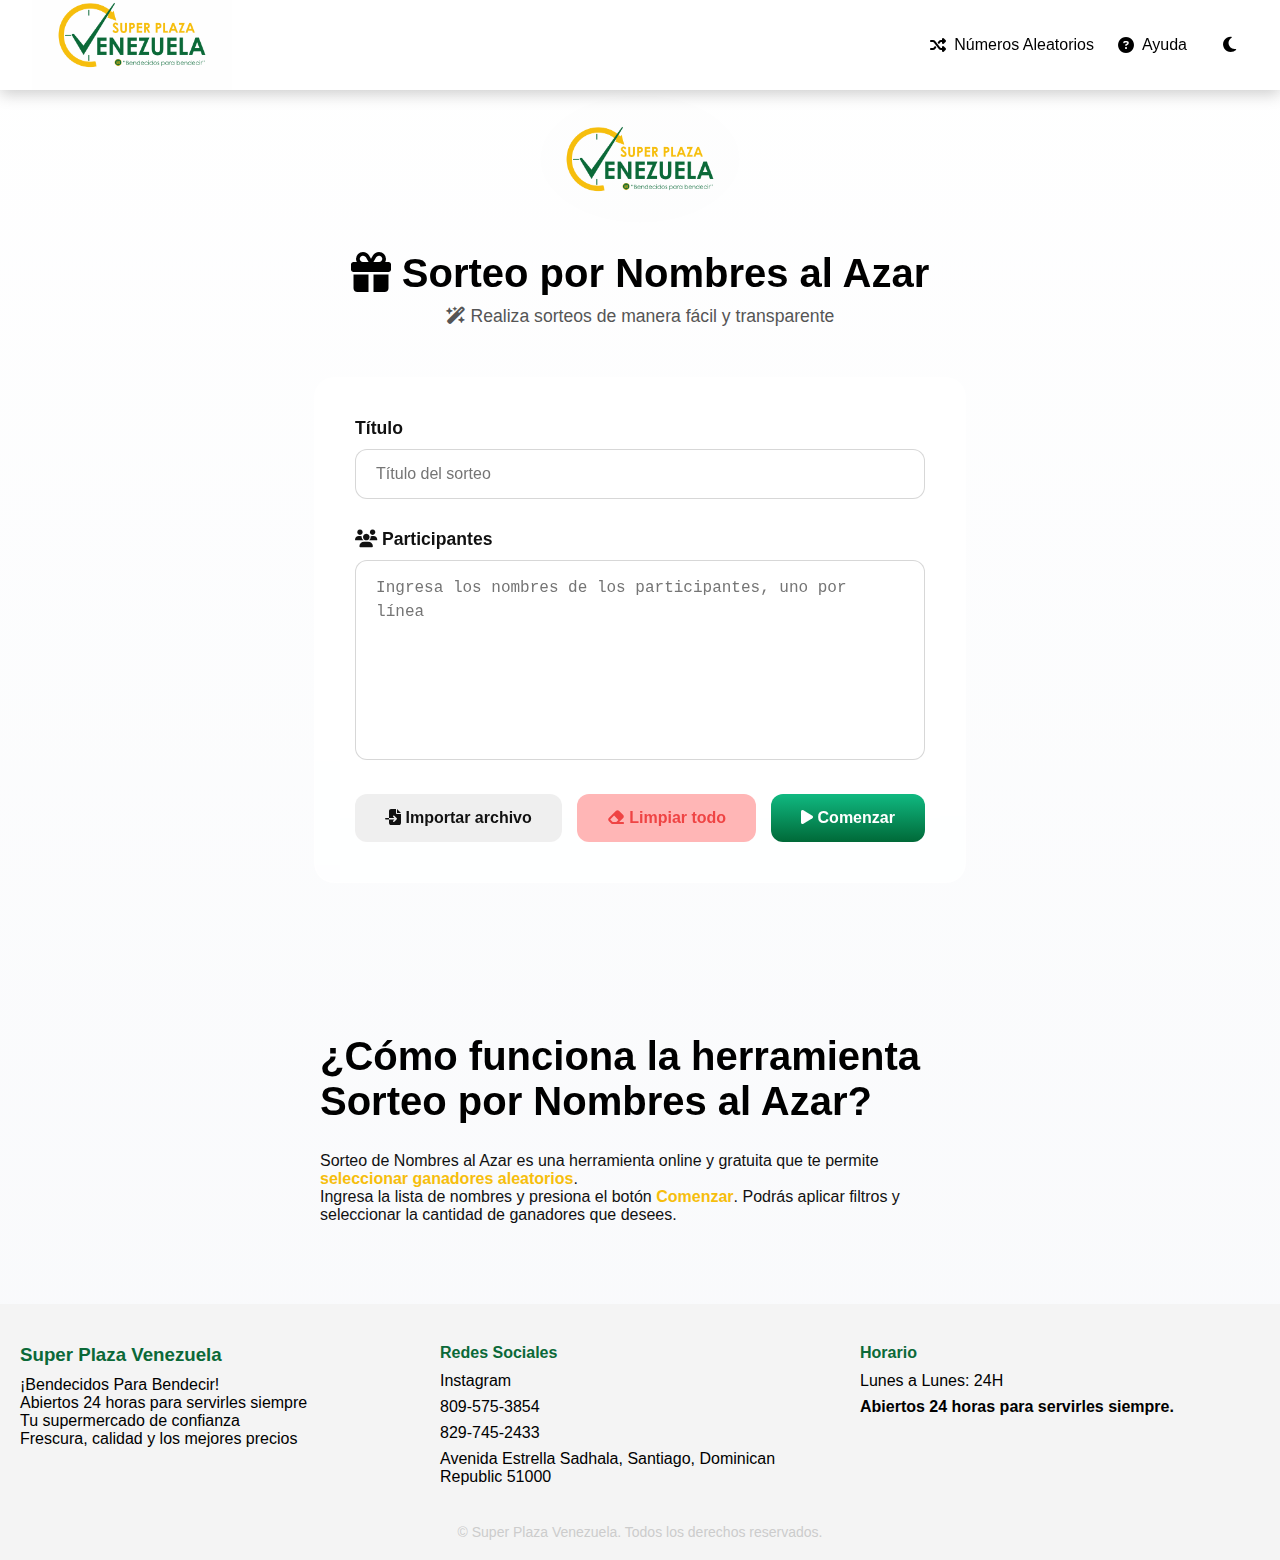
<file: index.html>
<!DOCTYPE html>
<html lang="es">

<head>
    <meta charset="UTF-8">
    <meta name="viewport" content="width=device-width, initial-scale=1.0">
    <!--logo-->
    <link rel="shortcut icon" href="MEDIA/Medio-logo.webp" type="image/x-icon">
    <!--style-->
    <link rel="stylesheet" href="CSS/style.css">
    <!--liks utiles-->
    <link rel="stylesheet" href="https://cdnjs.cloudflare.com/ajax/libs/font-awesome/6.4.2/css/all.min.css">
    <title>Super Plaza Venezuela Sorteo</title>
</head>

<body>
    <!--Barra de navegacion-->
    <header class="navbar">
        <a><img id="logoPrincipal" class="logo" src="MEDIA/Log-super-plaza-venezuela_2.webp" width="200px"alt="SUPER PLAZA VENEZUELA"></a>
        <div class="acciones">
            <a class="ingresar" href="numberAleatorio.html" target="_blank">
                <i class="fa-solid fa-shuffle"></i> Números Aleatorios
            </a>
            <a class="ingresar" href="#containerHelp">
                <i class="fa-solid fa-circle-question"></i> Ayuda
            </a>
            <button class="tema" id="darkModeToggle">

            </button>
        </div>
    </header><br><br><br>

    <!-- Página principal de importación -->
    <div id="mainPage" class="main-page">
        <div class="container">
            <header class="header">
                <div class="logo" id="logoContainer">
                    <div class="logo-placeholder">
                        <img id="logoBody" src="MEDIA/Log-super-plaza-venezuela_2.webp" alt="">
                    </div>
                </div>
                <h1 class="h1v"><i class="fa-solid fa-gift"></i> Sorteo por Nombres al Azar</h1>
                <p class="subtitle"><i class="fa-solid fa-wand-magic-sparkles"></i> Realiza sorteos de manera fácil y
                    transparente</p>
            </header>

            <div class="import-section">
                <div class="form-group">
                    <label for="sorteoTitle">Título</label>
                    <input type="text" id="sorteoTitle" placeholder="Título del sorteo">
                </div>

                <div class="form-group">
                    <label for="participantsInput"><i class="fa-solid fa-users"></i> Participantes</label>
                    <textarea id="participantsInput" rows="4" style="resize: none; " placeholder="Ingresa los nombres de los participantes, uno por línea"></textarea>
                    <button class="verMas" id="VerMas" style="display:none;" onclick="app.verMas()">Ver 100 mas</button>
                    <div id="participantsSummary" class="participants-summary hidden"></div>
                </div>

                <div class="button-group">
                    <div class="file-input-wrapper">
                        <button class="btn btn-secondary" onclick="importarArchivo()">
                            <i class="fa-solid fa-file-import"></i> Importar archivo
                        </button>
                        <input type="file" id="fileInput" accept=".txt,.csv">
                    </div>
                    <button class="btn btn-secondary" id="clearBtn"><i class="fa-solid fa-eraser"></i> Limpiar todo</button>
                    <button class="btn btn-success" id="startBtn"><i class="fa-solid fa-play"></i> Comenzar</button>
                </div>
                <div id="mensajeImportacion"></div>
            </div>
        </div>
    </div>

    <!-- help -->
    <section id="containerHelp">
        <div class="help-section">
            <h1 class="h1v">¿Cómo funciona la herramienta Sorteo por <strong>Nombres al Azar?</strong></h1><br>
            <div class="text-p">
                <p>Sorteo de Nombres al Azar es una herramienta online y gratuita que te permite
                    <strong>seleccionar ganadores aleatorios</strong>.
                </p>
                <p>Ingresa la lista de nombres y presiona el botón <strong>Comenzar</strong>.
                    Podrás aplicar filtros y seleccionar la cantidad de ganadores que desees.
                </p>
            </div>
        </div>
    </section>

    <!--footer-->
    <footer id="footerPage" class="footer">
        <div class="footer-contenido">
            <div class="footer-seccion">
                <h3>Super Plaza Venezuela</h3>
                <p>
                    ¡Bendecidos Para Bendecir! <br>
                    Abiertos 24 horas para servirles siempre <br>
                    Tu supermercado de confianza <br>
                    Frescura, calidad y los mejores precios
                </p>
            </div>
            <div class="footer-seccion">
                <h4>Redes Sociales</h4>
                <ul>
                    <li class="ins">
                        <a href="https://www.instagram.com/angelpj007/" target="_blank">Instagram</a>
                    </li>
                    <li id="numberPhone1">809-575-3854
                        <span class="copy-msg" style="display: none; color: #0B6938; margin-left: 10px;"></span>
                    </li>
                    <li id="numberPhone2">829-745-2433
                        <span class="copy-msg" style="display: none; color: #0B6938; margin-left: 10px;"></span>
                    </li>
                    <li class="ins">
                        <a href="https://maps.app.goo.gl/syGxfdKwZaqkD4sG6" target="_blank">Avenida Estrella Sadhala,
                            Santiago, Dominican Republic 51000</a>
                    </li>
                </ul>
            </div>
            <div class="footer-seccion">
                <h4>Horario</h4>
                <ul>
                    <li>Lunes a Lunes: 24H</li>
                    <li><strong>Abiertos 24 horas para servirles siempre.</strong></li>
                </ul>
            </div>
        </div>
        <div class="footer-copy">
            <p>&copy; Super Plaza Venezuela. Todos los derechos reservados.</p>
        </div>
    </footer>

    <!-- Modal de configuración -->
    <div id="configModal" class="modal-overlay">
        <div class="modal">
            <h2><i class="fa-solid fa-gear"></i> Opciones</h2>

            <div class="modal-field">
                <label><i class="fa-solid fa-heading"></i> Título</label>
                <input type="text" id="modalTitle" placeholder="TREN DE LA VIDA">
            </div>

            <div class="modal-field">
                <label><i class="fa-solid fa-trophy"></i> # Ganadores</label>
                <div class="number-field">
                    <input type="number" id="winnersCount" value="1" min="1">
                    <div class="number-spinners">
                        <button type="button" class="spinner-btn" onclick="changeValue('winnersCount', 1)">▲</button>
                        <button type="button" class="spinner-btn" onclick="changeValue('winnersCount', -1)">▼</button>
                    </div>
                </div>
            </div>

            <div class="modal-field">
                <label><i class="fa-solid fa-user-shield"></i> # Suplentes</label>
                <div class="number-field">
                    <input type="number" id="alternatesCount" value="0" min="0">
                    <div class="number-spinners">
                        <button type="button" class="spinner-btn" onclick="changeValue('alternatesCount', 1)">▲</button>
                        <button type="button" class="spinner-btn"
                            onclick="changeValue('alternatesCount', -1)">▼</button>
                    </div>
                </div>
            </div>

            <div class="modal-field">
                <label><i class="fa-solid fa-gift"></i> Premios</label>
                <button class="define-btn" onclick="openPrizesModal()"><i class="fa-solid fa-pen-to-square"></i>
                    Definir</button>
            </div>

            <div class="modal-field toggle-field">
                <label><i class="fa-solid fa-clone"></i> Filtrar Duplicados</label>
                <div class="toggle-switch" id="duplicateToggle" onclick="toggleDuplicates()">
                    <div class="toggle-slider"></div>
                </div>
            </div>

            <div class="modal-field">
                <label><i class="fa-solid fa-wand-magic"></i> Animación</label>
                <div class="dropdown-field">
                    <select id="animationType">
                        <option value="giratorio">Nombres Giratorios</option>
                        <option value="regresiva">Cuenta Regresiva</option>
                        <option value="ruleta">Ruleta de la Fortuna</option>
                    </select>
                </div>
            </div>

            <div class="modal-field">
                <label><i class="fa-solid fa-clock"></i> Duración en seg.</label>
                <div class="number-field">
                    <input type="number" id="duration" value="5" min="1" max="30">
                    <div class="number-spinners">
                        <button type="button" class="spinner-btn" onclick="changeValue('duration', 1)">▲</button>
                        <button type="button" class="spinner-btn" onclick="changeValue('duration', -1)">▼</button>
                    </div>
                </div>
            </div>

            <div class="color-logo-row">
                <div class="logo-field">
                    <label><i class="fa-solid fa-image"></i> Logo</label>
                    <button class="logo-upload">
                        <i class="fa-solid fa-upload"></i> Subir
                        <input type="file" id="logoInput" accept="image/*">
                    </button>
                </div>
            </div>

            <div class="modal-buttons">
                <button class="modal-btn modal-btn-cancel" id="cancelConfig"><i class="fa-solid fa-xmark"></i>
                    Cancelar</button>
                <button class="modal-btn modal-btn-confirm" id="confirmConfig"><i class="fa-solid fa-check"></i>
                    Confirmar</button>
            </div>
        </div>
    </div>

    <!-- Página del sorteo -->
    <div id="sorteoPage" class="sorteo-page">
        <button class="back-btn" id="backBtn"><i class="fa-solid fa-arrow-left"></i> Volver</button>

        <div class="container">
            <div class="sorteo-header">
                <img id="logo-cargado" class="logo" src="MEDIA/Log-super-plaza-venezuela_2.webp">
                <h1 class="sorteo-title" id="sorteoTitleDisplay"><i class="fa-solid fa-gift"></i> Mi Sorteo</h1>
                <p class="participants-count" id="participantsCount"><i class="fa-solid fa-users"></i> 0 participantes
                    cargados</p>
            </div>

            <div class="sorteo-display" id="sorteoDisplay">
                <div class="sorteo-lista" id="sorteoLista"></div>
                <p style="color: var(--text-muted); margin-top: 10px;">
                    Presiona <strong>"Comenzar Sorteo"</strong> cuando estés listo
                </p>
            </div>

            <div class="progress-bar hidden" id="progressBar">
                <div class="progress-fill" id="progressFill"></div>
            </div>

            <div class="sorteo-controls">
                <button class="btn btn-large btn-success" id="startSorteoBtn"><i class="fa-solid fa-play"></i> Comenzar Sorteo</button>
                <button class="btn btn-large btn-danger hidden" id="stopSorteoBtn"><i class="fa-solid fa-stop"></i> Detener</button>
                <button id="proxParticipant" class="btn hidden"> <i class="fa-brands fa-stack-overflow"></i> Proximo participante</button><br>
                <button class="btn" id="addGanador"><i class="fa-solid fa-plus"></i> Añadir ganador</button><!--Anado un gandor y me deje hacer el sorteo-->
            </div>
            
            <div class="resultados hidden" id="resultados">
                <h2><i class="fa-solid fa-trophy"></i> Resultados del Sorteo</h2>
                <div id="resultadosList"></div>
                <div style="text-align: center; margin-top: 30px;">
                    <button class="btn" id="compartir"><i class="fa-solid fa-share"></i> Compartir</button> <!--Boton manda a otra pagina para descargar imagen de los resultados como AppSorteos-->
                    <button class="btn" id="exportResults"><i class="fa-solid fa-download"></i> Exportar Resultados</button><br>
                    <!--<button class="btn btn-large hidden" id="openConfig"><i class="fa-solid fa-gear"></i> Reconfigurar Sorteo</button>--> <!--Abre la configuracion para reconfigurar mas ganadores o otros premios, etc...-->
                    <button class="btn btn-large hidden" id="newSorteoBtn"><i class="fa-solid fa-rotate-right"></i> Nuevo sorteo</button><br>
                </div>
            </div>
        </div>
    </div>

    <!-- Modal de premios -->
    <div id="prizesModal" class="modal-overlay">
        <div class="modal">
            <h2><i class="fa-solid fa-gift"></i> Definir Premios</h2>
            <div class="modal-field">
                <label><i class="fa-solid fa-list"></i> Premios (uno por línea)</label>
                <textarea id="prizesInput" rows="6"
                    placeholder="Primer premio&#10;Segundo premio&#10;Tercer premio"></textarea>
            </div>
            <div class="modal-buttons">
                <button class="modal-btn modal-btn-cancel" onclick="closePrizesModal()"><i
                        class="fa-solid fa-xmark"></i> Cancelar</button>
                <button class="modal-btn modal-btn-confirm" onclick="savePrizes()"><i class="fa-solid fa-check"></i>
                    Guardar</button>
            </div>
        </div>
    </div>

    <!-- Modal flotante para añadir premio a un nuevo ganador -->
    <div id="premioNuevoModal" class="modal-premio">
        <div class="modal-premio-content">
            <h3>Premio para el nuevo ganador</h3>
            <p>Escribe el premio que quieres asignar al ganador que se añadirá.</p><br>

            <input type="text" id="premioNuevoInput" placeholder="Ej: Tarjeta de regalo de $50">

            <div class="modal-premio-buttons">
                <button id="premioNuevoCancelar">Cancelar</button>
                <button id="premioNuevoAceptar">Aceptar</button>
            </div>
        </div>
    </div>

    <!--scrips-->
    <script src="JS/script.js"></script>
    <!--Dark mode-->
    <script>
        const toggleBtn = document.getElementById("darkModeToggle");
        const body = document.body;
        const logoPrincipal = document.getElementById("logoPrincipal");
        const logoSorteo = document.getElementById("logo-cargado");

        // Crea el ícono dentro del botón
        const icon = document.createElement("i");
        icon.classList.add("fa-solid", "fa-moon"); // inicia con luna
        toggleBtn.appendChild(icon);

        // estado inicial
        if (!body.getAttribute("data-theme")) {
            body.setAttribute("data-theme", "light");
            logoPrincipal.src = "MEDIA/Log-super-plaza-venezuela_2.webp"; // logo normal
            logoSorteo.src = "MEDIA/Log-super-plaza-venezuela_2.webp"; // logo normal
        }

        toggleBtn.addEventListener("click", () => {
            const currentTheme = body.getAttribute("data-theme");

            console.log("Tema actual:", currentTheme);
            if (currentTheme === "light") {

                body.setAttribute("data-theme", "dark");

                // cambiar ícono a sol
                icon.classList.replace("fa-moon", "fa-sun");

                // logo blanco
                logoPrincipal.src = "MEDIA/logo-blanco.webp";
                if (typeof logoBody !== "undefined") {
                    logoBody.src = "MEDIA/logo-blanco.webp";
                }

                if (typeof logoSorteo !== "undefined") {
                    logoSorteo.src = "MEDIA/logo-blanco.webp";
                }
            } else {
                body.setAttribute("data-theme", "light");

                // cambiar ícono a luna
                icon.classList.replace("fa-sun", "fa-moon");

                // logo normal
                logoPrincipal.src = "MEDIA/Log-super-plaza-venezuela_2.webp";
                if (typeof logoBody !== "undefined") {
                    logoBody.src = "MEDIA/Log-super-plaza-venezuela_2.webp";
                }

                logoSorteo.src = "MEDIA/Log-super-plaza-venezuela_2.webp";
                if (typeof logoSorteo !== "undefined") {
                    logoSorteo.src = "MEDIA/Log-super-plaza-venezuela_2.webp";
                }
            }
        });
    </script>
</body>

</html>
</file>
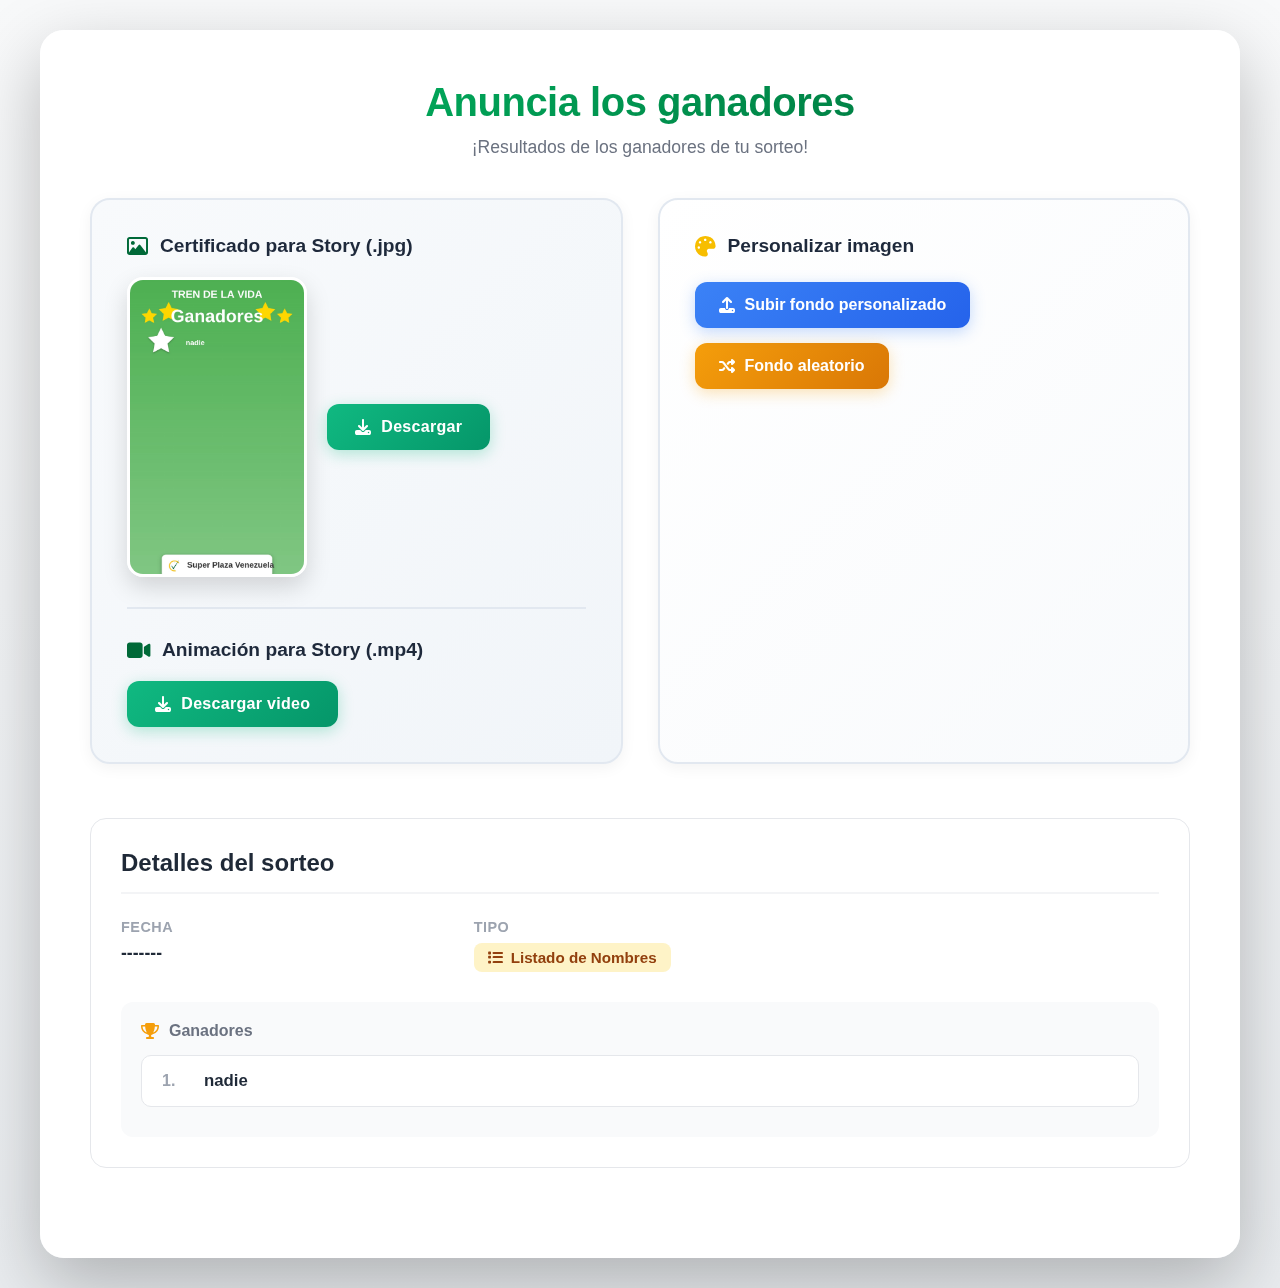
<file: compartirWinners.html>
<!DOCTYPE html>
<html lang="es">
<head>
    <meta charset="UTF-8">
    <meta name="viewport" content="width=device-width, initial-scale=1.0">
    <link rel="stylesheet" href="https://cdnjs.cloudflare.com/ajax/libs/font-awesome/6.4.2/css/all.min.css">
    <link rel="stylesheet" href="CSS/compartirWinners.css">
    <link rel="shortcut icon" href="MEDIA/Medio-logo.webp" type="image/x-icon">
    <title>Compartir Ganadores - Super Plaza Venezuela Sorteo</title>
</head>
<body>
    <div class="container">
        <h1>Anuncia los ganadores</h1>
        <p class="subtitle">¡Resultados de los ganadores de tu sorteo!</p>
        
        <div class="content-wrapper">
            <div class="certificates-section">
                <div class="certificate-item">
                    <h3>
                        <i class="fa-regular fa-image"></i>
                        Certificado para Story (.jpg)
                    </h3>
                    <div class="loading-spinner" id="loadingSpinner"></div>
                    <div class="preview-container" id="imagePreview"></div>
                </div>
                
                <div class="certificate-item">
                    <h3>
                        <i class="fa-solid fa-video"></i>
                        Animación para Story (.mp4)
                    </h3>
                    <button class="btn-download">
                        <i class="fa-solid fa-download"></i>
                        Descargar video
                    </button>
                </div>
            </div>

            <div class="config-section">
                <h3>
                    <i class="fa-solid fa-palette"></i>
                    Personalizar imagen
                </h3>
                <div class="config-row">
                    <button class="file-upload-btn">
                        <i class="fa-solid fa-upload"></i>
                        Subir fondo personalizado
                        <input type="file" id="backgroundUpload" accept="image/*">
                    </button>
                    <button class="btn-randomize" id="randomBtn">
                        <i class="fa-solid fa-shuffle"></i>
                        Fondo aleatorio
                    </button>
                </div>
            </div>
        </div><br><br><br>

        <!-- Nueva sección de detalles del sorteo -->
        <div class="sorteo-details">
            <h2>Detalles del sorteo</h2>
            
            <div class="details-grid">
                <div class="detail-item">
                    <span class="detail-label">Fecha</span>
                    <span class="detail-value" id="sorteoFecha">-------</span>
                </div>
                
                <div class="detail-item">
                    <span class="detail-label">Tipo</span>
                    <div class="detail-value">
                        <span class="detail-badge">
                            <i class="fa-solid fa-list"></i>
                            <span id="sorteoTipo">Listado de Nombres</span>
                        </span>
                    </div>
                </div>
            </div>

            <div class="winners-section">
                <div class="winners-title">
                    <i class="fa-solid fa-trophy"></i>
                    <span>Ganadores</span>
                </div>
                <ul class="winner-list" id="winnersList">
                    <li class="winner-item">
                        <span class="winner-number">1.</span>
                        <span class="winner-name">nadie</span>
                    </li>
                </ul>
            </div>
        </div>
    </div>

    <canvas id="hiddenCanvas" width="1080" height="1920"></canvas>

    <div id="imageModal" class="modal">
        <span class="modal-close" onclick="closeModal()">&times;</span>
        <img class="modal-content" id="modalImage">
    </div>

<script src="JS/compartirWinners.js"></script>
</body>
</html>
</file>
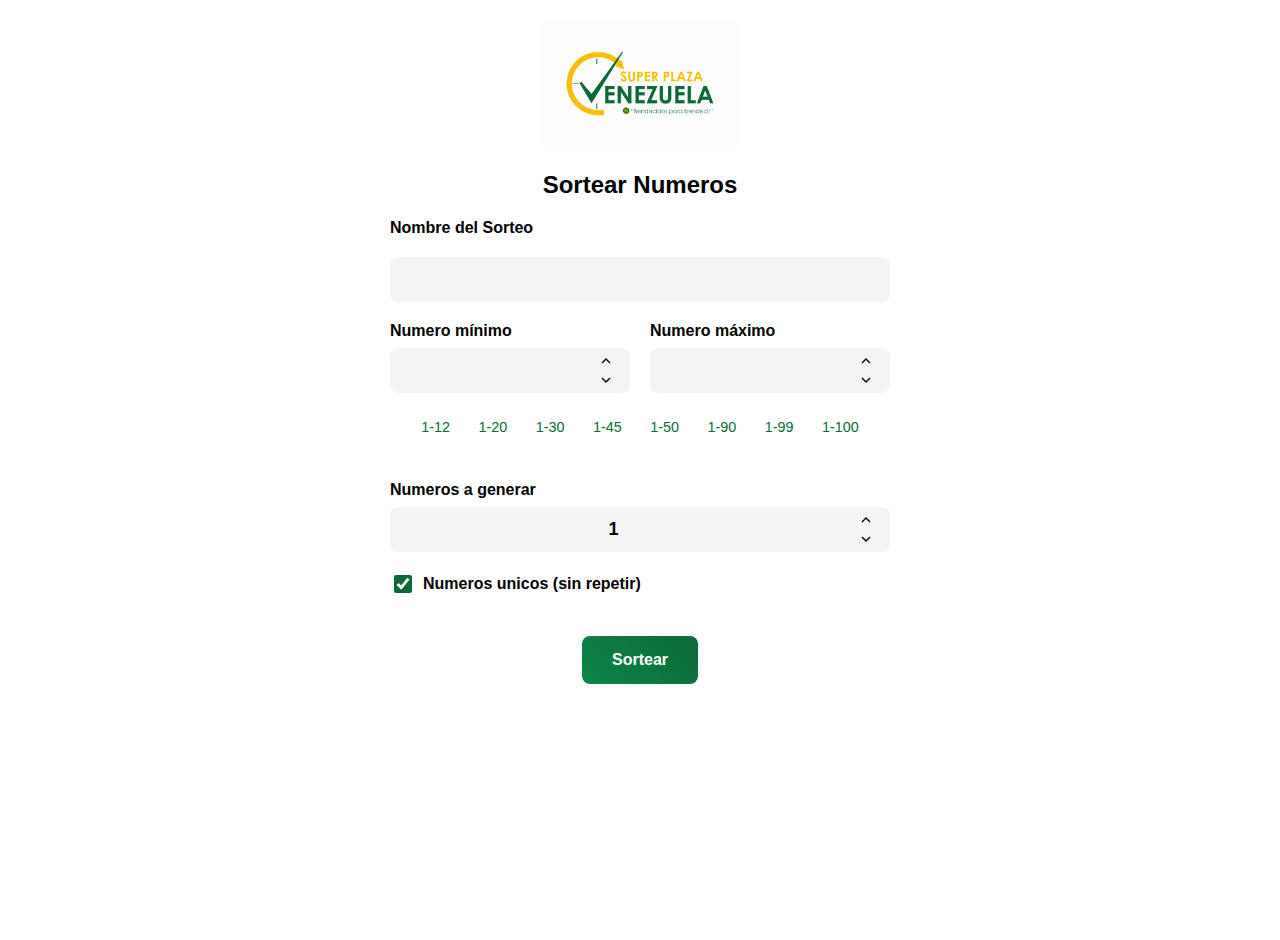
<file: numberAleatorio.html>
<!DOCTYPE html>
<html lang="es">
<head>
  <meta charset="UTF-8" />
  <meta name="viewport" content="width=device-width, initial-scale=1.0" />
  <link rel="stylesheet" href="CSS/numberAleatorio.css" />
  <link rel="shortcut icon" href="MEDIA/Medio-logo.webp" type="image/x-icon" />
  <title>Super Plaza Venezuela - Numeros Aleatorios</title>
</head>

<body>
  <div class="logo">
    <a href="index.html" class="tooltip-logo">
      <img src="MEDIA/Log-super-plaza-venezuela_2.webp" width="200" alt="Logo" />
      <span class="tooltip-text">Ir a la página principal</span>
    </a>
  </div>

  <!--Configuracion-->
  <section id="sorteo-numeros">
    <h2>Sortear Numeros</h2>
    <div class="form-group">
      <label>Nombre del Sorteo</label>
      <input type="text" id="TituloSorteo"/>
      <div class="inline-group">
        <div class="number-input-container">
          <label>Numero mínimo</label>
          <div class="number-input-wrapper">
            <input type="number" id="minNumero" />
            <div class="number-controls">
              <button class="increment-btn" data-target="minNumero">
                <svg width="16" height="16" viewBox="0 0 24 24" fill="none" stroke="currentColor" stroke-width="2">
                  <path d="m18 15-6-6-6 6" />
                </svg>
              </button>
              <button class="decrement-btn" data-target="minNumero">
                <svg width="16" height="16" viewBox="0 0 24 24" fill="none" stroke="currentColor" stroke-width="2">
                  <path d="m6 9 6 6 6-6" />
                </svg>
              </button>
            </div>
          </div>
        </div>

        <div class="number-input-container">
          <label>Numero máximo</label>
          <div class="number-input-wrapper">
            <input type="number" id="maxNumero" />
            <div class="number-controls">
              <button class="increment-btn" data-target="maxNumero">
                <svg width="16" height="16" viewBox="0 0 24 24" fill="none" stroke="currentColor" stroke-width="2">
                  <path d="m18 15-6-6-6 6" />
                </svg>
              </button>
              <button class="decrement-btn" data-target="maxNumero">
                <svg width="16" height="16" viewBox="0 0 24 24" fill="none" stroke="currentColor" stroke-width="2">
                  <path d="m6 9 6 6 6-6" />
                </svg>
              </button>
            </div>
          </div>
        </div>
      </div>

      <div class="presets">
        <button class="preset-button" data-max="12">1-12</button>
        <button class="preset-button" data-max="20">1-20</button>
        <button class="preset-button" data-max="30">1-30</button>
        <button class="preset-button" data-max="45">1-45</button>
        <button class="preset-button" data-max="50">1-50</button>
        <button class="preset-button" data-max="90">1-90</button>
        <button class="preset-button" data-max="99">1-99</button>
        <button class="preset-button" data-max="100">1-100</button>
      </div>

      <div class="number-input-container">
        <label>Numeros a generar</label>
        <div class="number-input-wrapper">
          <input type="number" id="cantidadNumeros" value="1" min="1" />
          <div class="number-controls">
            <button class="increment-btn" data-target="cantidadNumeros">
              <svg width="16" height="16" viewBox="0 0 24 24" fill="none" stroke="currentColor" stroke-width="2">
                <path d="m18 15-6-6-6 6" />
              </svg>
            </button>
            <button class="decrement-btn" data-target="cantidadNumeros">
              <svg width="16" height="16" viewBox="0 0 24 24" fill="none" stroke="currentColor" stroke-width="2">
                <path d="m6 9 6 6 6-6" />
              </svg>
            </button>
          </div>
        </div>
      </div>

      <label class="checkbox-label">
        <input type="checkbox" id="unicos" checked />
        Numeros unicos (sin repetir)
      </label>
    </div>

    <div class="contentButton">
      <button id="btnSorteo">Sortear</button>
    </div>
  </section>

  <!--resultados (esta oculto)-->
  <section id="resultado-section" class="hidden">
    <div class="containerResultado">
      <h1 id="tituloMostrado" class="titulo-animado"></h1>
      <h3 class="subtitulo-animado">Resultados del Sorteo</h3>
      <div id="resultado"></div> <!--Aqui aparecen los resultados (numeros)-->
    </div>

    <div class="volver">
      <button id="recargar">Recargar</button><!--Boton para tirar otros resultados-->
      <button id="btnVolver">Volver</button><br><br> <!--Boton para volver a la configuracion-->
      <a href="#" id="downloadResults">Descargar Resultados</a> <!--Boton para descargar los resultados-->
    </div>
  </section>

  <script src="JS/numberAleatorio.js"></script>
</body>
</html>
</file>
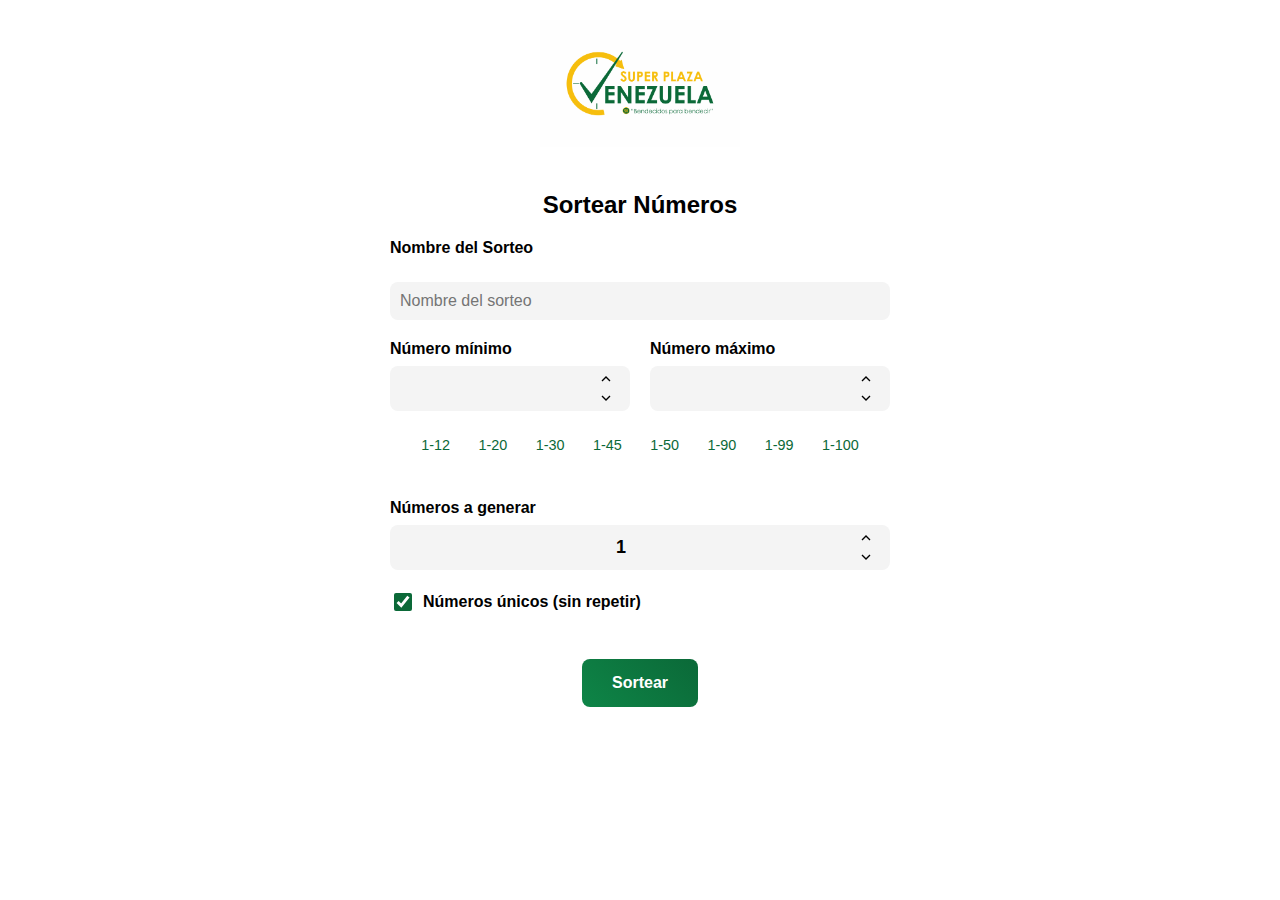
<file: NunberAleatorio.html>
<!DOCTYPE html>
<html lang="en">

<head>
    <meta charset="UTF-8">
    <meta name="viewport" content="width=device-width, initial-scale=1.0">
    <link rel="stylesheet" href="CSS/numeros.css">
    <link rel="shortcut icon" href="MEDIA/Medio-logo.webp" type="image/x-icon">
    <title>Super Plaza Venezuela Sorteo - Números Aleatorios</title>
</head>

<body>
    <div class="logo">
        <a href="index.html" class="tooltip-logo">
            <img src="MEDIA/Log-super-plaza-venezuela_2.webp" width="200" alt="Logo" />
            <span class="tooltip-text">Ir a la página principal</span>
        </a>
    </div>

    <section id="sorteo-numeros">
        <h2>Sortear Números</h2>
        <div class="form-group">
            <label>Nombre del Sorteo</label>
            <input type="text" id="TituloSorteo" placeholder="Nombre del sorteo" />

            <div class="inline-group">
                <div class="number-input-container">
                    <label>Número mínimo</label>
                    <div class="number-input-wrapper">
                        <input type="number" id="minNumero" />
                        <div class="number-controls">
                            <button class="increment-btn" data-target="minNumero">
                                <svg width="16" height="16" viewBox="0 0 24 24" fill="none" stroke="currentColor"
                                    stroke-width="2">
                                    <path d="m18 15-6-6-6 6" />
                                </svg>
                            </button>
                            <button class="decrement-btn" data-target="minNumero">
                                <svg width="16" height="16" viewBox="0 0 24 24" fill="none" stroke="currentColor"
                                    stroke-width="2">
                                    <path d="m6 9 6 6 6-6" />
                                </svg>
                            </button>
                        </div>
                    </div>
                </div>

                <div class="number-input-container">
                    <label>Número máximo</label>
                    <div class="number-input-wrapper">
                        <input type="number" id="maxNumero">
                        <div class="number-controls">
                            <button class="increment-btn" data-target="maxNumero">
                                <svg width="16" height="16" viewBox="0 0 24 24" fill="none" stroke="currentColor"
                                    stroke-width="2">
                                    <path d="m18 15-6-6-6 6" />
                                </svg>
                            </button>
                            <button class="decrement-btn" data-target="maxNumero">
                                <svg width="16" height="16" viewBox="0 0 24 24" fill="none" stroke="currentColor"
                                    stroke-width="2">
                                    <path d="m6 9 6 6 6-6" />
                                </svg>
                            </button>
                        </div>
                    </div>
                </div>
            </div>

            <div class="presets">
                <button class="preset-button" data-max="12">1-12</button>
                <button class="preset-button" data-max="20">1-20</button>
                <button class="preset-button" data-max="30">1-30</button>
                <button class="preset-button" data-max="45">1-45</button>
                <button class="preset-button" data-max="50">1-50</button>
                <button class="preset-button" data-max="90">1-90</button>
                <button class="preset-button" data-max="99">1-99</button>
                <button class="preset-button" data-max="100">1-100</button>
            </div>

            <div class="number-input-container">
                <label>Números a generar</label>
                <div class="number-input-wrapper">
                    <input type="number" id="cantidadNumeros" value="1" min="1" />
                    <div class="number-controls">
                        <button class="increment-btn" data-target="cantidadNumeros">
                            <svg width="16" height="16" viewBox="0 0 24 24" fill="none" stroke="currentColor"
                                stroke-width="2">
                                <path d="m18 15-6-6-6 6" />
                            </svg>
                        </button>
                        <button class="decrement-btn" data-target="cantidadNumeros">
                            <svg width="16" height="16" viewBox="0 0 24 24" fill="none" stroke="currentColor"
                                stroke-width="2">
                                <path d="m6 9 6 6 6-6" />
                            </svg>
                        </button>
                    </div>
                </div>
            </div>

            <label class="checkbox-label">
                <input type="checkbox" id="unicos" checked />
                Números únicos (sin repetir)
            </label>
        </div>
        <div class="contentButton">
            <button id="btnSorteo">Sortear</button>
        </div>
    </section>

    <script src="JS/numeros.js"></script>
</body>

</html>
</file>
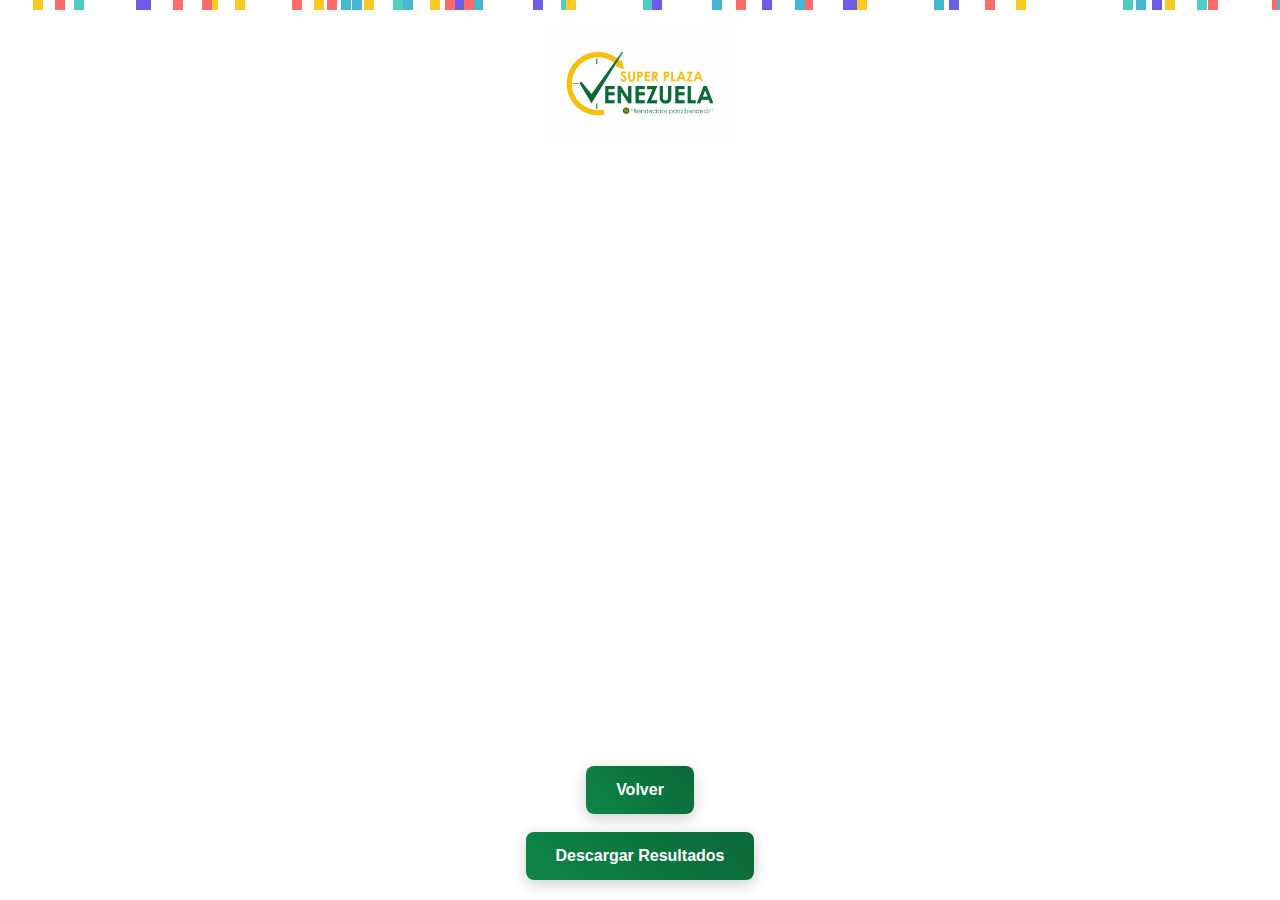
<file: sortearNumeros.html>
<!DOCTYPE html>
<html lang="en">

<head>
    <meta charset="UTF-8">
    <meta name="viewport" content="width=device-width, initial-scale=1.0">
    <link rel="stylesheet" href="CSS/sortearNumeros.css">
    <link rel="shortcut icon" href="MEDIA/Medio-logo.webp" type="image/x-icon">
    <title>Super Plaza Venezuela Sorteo - Números Aleatorios</title>
</head>

<body>
    <div class="header">
        <a href="index.html" class="tooltip-logo">
            <img src="MEDIA/Log-super-plaza-venezuela_2.webp" width="200" alt="Logo" />
            <span class="tooltip-text">Ir a la página principal</span>
        </a>
    </div>
    <div class="containerResultado" id="result">
        <h1 id="tituloMostrado" class="titulo-animado"></h1>
        <h3 class="subtitulo-animado">Resultados del Sorteo</h1>
            <div id="resultado"></div>
    </div>

    <div class="volver">
        <a href="NunberAleatorio.html">Volver</a><br><br>
        <!--Boton para descargar resultados en formato .txt-->
        <a href="" id="downloadResults">Descargar Resultados</a>
    </div>

    <script src="JS/sortearNumeros.js"></script>
</body>

</html>
</file>
<file: CSS/style.css>
:root {
    /* Tema claro (default) */
    --primarygreen: #006938;
    --primaryyellow: #F7BE00;
    --brand: #3b82f6;
    --brand-2: #8b5cf6;
    --bg: #ffffff;
    --bg-soft: #f8f9fb;
    --text: #111111;
    --text-muted: #555;
    --surface: rgba(255, 255, 255, .8);
    --success: #10b981;
    --success2: #12d796;
    --green: #059669;
    --warning: #f59e0b;
    --premio1: #fbbf24;
    --premio2: #edb421;
    --premio3: #dba620;
    --danger: #ef4444;
    --green-light: rgba(5, 150, 105, 0.1);
}

html {
    scroll-behavior: smooth;
}

html::-webkit-scrollbar {
    display: none;
}

.modal::-webkit-scrollbar {
    display: none;
}

* {
    scrollbar-width: none;
    margin: 0;
    padding: 0;
    box-sizing: border-box;
}

body {
    font-family: -apple-system, BlinkMacSystemFont, 'Segoe UI', Roboto, sans-serif;
    background: linear-gradient(180deg, var(--bg) 0%, var(--bg-soft) 100%);
    color: var(--text);
    min-height: 100vh;
    overflow-x: hidden;
}

.navbar {
    position: fixed;
    top: 0;
    left: 0;
    right: 0;
    z-index: 1000;
    display: flex;
    justify-content: space-between;
    align-items: center;
    padding: 0.8rem 2rem;
    height: 90px;
    background-color: rgba(255, 255, 255, 0.973);
    box-shadow: 0 4px 15px rgba(0, 0, 0, 0.2);
}

.navbar .acciones {
    display: flex;
    gap: 1.5rem;
    align-items: center;
}

.navbar a.ingresar {
    display: flex;
    align-items: center;
    gap: 8px;
    color: rgb(0, 0, 0);
    font-weight: 500;
    text-decoration: none;
    transition: color 0.3s ease, transform 0.2s ease;
}

.navbar a.ingresar:hover {
    color: #006938;
    transform: translateY(-2px);
}

.navbar .tema {
    background: rgba(255, 255, 255, 0.15);
    border: none;
    padding: 8px 12px;
    border-radius: 8px;
    cursor: pointer;
    color: rgb(0, 0, 0);
    font-size: 1.1rem;
    transition: background 0.3s ease, transform 0.2s ease;
}

.navbar .tema:hover {
    transform: scale(1.05);
}

.logo {
    transition: transform 0.3s ease;
}

.logo:hover {
    transform: scale(1.05);
}


.sociales,
.ingresar {
    background-color: transparent;
    color: #333;
    text-decoration: none;
}

.logo {
    font-size: 1.3rem;
    font-weight: bold;
    transition: transform 0.3s ease;
}

.logo:hover {
    transform: scale(1.03);
    color: #F6BE0D;
}

.container {
    max-width: 800px;
    margin: 0 auto;
    padding: 20px;
}

/* Página principal de importación */
.main-page {
    display: flex;
    flex-direction: column;
    min-height: 100vh;
    justify-content: center;
}

.main-page.hidden {
    display: none;
}

.header {
    text-align: center;
    margin-bottom: 50px;
}

.logo {
    width: 200px;
    height: auto;
    margin: 0 auto 20px;
    display: flex;
    align-items: center;
    justify-content: center;
    font-size: 2rem;
    font-weight: bold;
    position: relative;
    overflow: hidden;
}

.logo img {
    width: 100%;
    height: 100%;
    object-fit: cover;
    border-radius: 50%;
}

.logo-placeholder {
    color: white;
    text-shadow: 2px 2px 4px rgba(0, 0, 0, 0.3);
}

.h1v {
    font-size: 2.5rem;
    margin-bottom: 10px;
    background: black;
    -webkit-background-clip: text;
    -webkit-text-fill-color: transparent;
    background-clip: text;
}

.subtitle {
    color: var(--text-muted);
    font-size: 1.1rem;
}

.import-section {
    background: var(--surface);
    backdrop-filter: blur(10px);
    border: 1px solid rgba(255, 255, 255, 0.1);
    border-radius: 20px;
    padding: 40px;
    margin-bottom: 30px;
}

.form-group {
    margin-bottom: 30px;
}

.form-group:last-child {
    margin-bottom: 0;
}

label {
    display: block;
    margin-bottom: 10px;
    color: var(--text);
    font-weight: 600;
    font-size: 1.1rem;
}

input[type="text"],
textarea {
    width: 100%;
    padding: 15px 20px;
    background: rgba(255, 255, 255, 0.05);
    border: 1px solid rgba(255, 255, 255, 0.1);
    border-radius: 12px;
    color: var(--text);
    font-size: 16px;
    transition: all 0.3s ease;
    resize: vertical;
}

input:focus,
textarea:focus {
    outline: none;
    border-color: var(--brand);
    box-shadow: 0 0 0 2px rgba(59, 130, 246, 0.3);
    background: rgba(255, 255, 255, 0.08);
}

textarea {
    min-height: 200px;
    font-family: monospace;
    line-height: 1.5;
    border-color: rgba(96, 96, 96, 0.251);
}

.button-group {
    display: flex;
    gap: 15px;
    justify-content: center;
    margin-top: 30px;
}

.btn {
    background: linear-gradient(90deg, var(--success2), var(--success), var(--green));
    color: white;
    border: none;
    padding: 15px 30px;
    border-radius: 12px;
    font-weight: 600;
    cursor: pointer;
    transition: all 0.3s ease;
    font-size: 16px;
    position: relative;
    overflow: hidden;
    min-width: 150px;
}

.btn:hover {
    transform: translateY(-2px);
    box-shadow: 0 10px 25px rgba(59, 130, 246, 0.3);
}

.btn:active {
    transform: translateY(0);
}

.btn-secondary {
    background: rgba(95, 95, 95, 0.1);
    color: var(--text);
}

.btn-secondary:hover {
    background: rgba(32, 32, 32, 0.223);
    box-shadow: 0 5px 15px rgba(255, 255, 255, 0.1);
}

#clearBtn {
    background: rgba(255, 0, 0, 0.288);
    color: var(--danger);
}

.btn-success {
    background: linear-gradient(900deg, var(--success), #006938);
}

.btn-success:hover {
    background: linear-gradient(50deg, var(--success), #006938);
    box-shadow: 0 10px 25px rgba(16, 185, 129, 0.3);
}

.file-input-wrapper {
    position: relative;
    display: inline-block;
}

input[type="file"] {
    position: absolute;
    opacity: 0;
    width: 100%;
    height: 100%;
    cursor: pointer;
}

/*help*/
section {
    margin: 3rem auto;
    padding: 2rem;
    width: 55%;
}

p strong {
    color: #F6BE0D;
}

.text-p {
    text-align: left;
}

/* Modal de configuración mejorado */
.modal-overlay {
    position: fixed;
    top: 0;
    left: 0;
    width: 100%;
    height: 100%;
    background: rgba(0, 0, 0, 0.8);
    backdrop-filter: blur(5px);
    display: none;
    align-items: center;
    justify-content: center;
    z-index: 1000;
}

.modal-overlay.show {
    display: flex;
}

.modal {
    background: var(--bg-soft);
    border-radius: 15px;
    padding: 30px;
    max-width: 500px;
    width: 90%;
    max-height: 90vh;
    overflow-y: auto;
    box-shadow: 0 20px 40px rgba(0, 0, 0, 0.3);
}

.modal h2 {
    margin-bottom: 25px;
    text-align: center;
    color: rgb(0, 0, 0);
    font-size: 1.5rem;
    font-weight: 600;
}

.modal-field {
    margin-bottom: 20px;
}

.modal-field label {
    display: block;
    margin-bottom: 8px;
    color: rgb(0, 0, 0);
    font-weight: 500;
    font-size: 14px;
}

.form-group #sorteoTitle {
    border-color: rgba(96, 96, 96, 0.251);
}

.modal-field input[type="text"],
.modal-field input[type="number"] {
    width: 100%;
    padding: 12px 15px;
    background: rgb(232, 232, 232);
    border: none;
    border-radius: 8px;
    color: black;
    font-size: 16px;
    font-weight: 500;
}

.modal-field input[type="text"]:focus,
.modal-field input[type="number"]:focus {
    outline: none;
    box-shadow: 0 0 0 3px rgba(255, 255, 255, 0.3);
}

/* Campos con spinners personalizados */
.number-field {
    position: relative;
}

.number-field input {
    padding-right: 45px;
}

.number-spinners {
    position: absolute;
    right: 8px;
    top: 50%;
    transform: translateY(-50%);
    display: flex;
    flex-direction: column;
    gap: 2px;
}

.spinner-btn {
    width: 20px;
    height: 16px;
    background: var(--bg);
    border: none;
    border-radius: 3px;
    color: rgb(0, 0, 0);
    font-size: 10px;
    font-weight: bold;
    cursor: pointer;
    display: flex;
    align-items: center;
    justify-content: center;
    transition: background 0.2s;
}

.spinner-btn:hover {
    background: var(--bg-soft);
}

/* Toggle switch */
.toggle-field {
    display: flex;
    justify-content: space-between;
    align-items: center;
}

.toggle-switch {
    position: relative;
    width: 60px;
    height: 30px;
    background: rgb(232, 232, 232);
    border-radius: 15px;
    cursor: pointer;
    transition: background 0.3s;
}

.toggle-switch.active {
    background: rgb(255, 208, 0);
}

.toggle-slider {
    position: absolute;
    top: 3px;
    left: 3px;
    width: 24px;
    height: 24px;
    background: white;
    border-radius: 50%;
    transition: transform 0.3s;
}

.toggle-switch.active .toggle-slider {
    transform: translateX(30px);
}

/* Dropdown personalizado */
.dropdown-field select {
    width: 100%;
    padding: 12px 15px;
    background: rgb(232, 232, 232);
    border: none;
    border-radius: 8px;
    color: black;
    font-size: 16px;
    font-weight: 500;
    cursor: pointer;
}

/* Botón de definir premios */
.define-btn {
    background: rgb(232, 232, 232);
    color: rgb(0, 0, 0);
    border: 1px solid rgba(255, 255, 255, 0.3);
    padding: 10px 20px;
    width: 100%;
    border-radius: 8px;
    font-weight: 500;
    font-size: 15px;
    cursor: pointer;
    transition: all 0.3s;
}

.define-btn:hover {
    background: rgb(214, 213, 213);
    border-color: rgba(255, 255, 255, 0.5);
}

/* Color picker y logo */
.color-logo-row {
    display: flex;
    gap: 20px;
    margin-bottom: 20px;
}

.color-input {
    display: flex;
    align-items: center;
    gap: 10px;
}

.color-input input[type="color"] {
    width: 40px;
    height: 40px;
    border: none;
    border-radius: 8px;
    cursor: pointer;
    background: none;
}

.color-input input[type="text"] {
    flex: 1;
    padding: 10px 12px;
}

.logo-field {
    flex: 1;
}

.logo-upload {
    background: rgb(232, 232, 232);
    color: black;
    border: 1px solid rgba(255, 255, 255, 0.3);
    padding: 10px 15px;
    width: 100%;
    border-radius: 8px;
    cursor: pointer;
    font-weight: 500;
    transition: all 0.3s;
    position: relative;
    overflow: hidden;
}

.logo-upload:hover {
    background: rgb(214, 213, 213);
}

.logo-upload input[type="file"] {
    position: absolute;
    opacity: 0;
    width: 100%;
    height: 100%;
    cursor: pointer;
}

/*mensaje de importacion*/
#mensajeImportacion {
    margin-top: 12px;
    padding: 10px 160px;
    border-radius: 10px;
    font-weight: 600;
    font-size: 1rem;
    display: flex;
    align-items: center;
    gap: 8px;
    width: fit-content;
    min-width: 250px;
    box-shadow: 0 2px 5px rgba(0, 0, 0, 0.1);
    transition: all 0.3s ease;
    opacity: 0;
    transform: translateY(10px);
}

/* Aparece suavemente cuando tiene mensaje */
#mensajeImportacion.mostrar {
    opacity: 1;
    transform: translateY(0);
}

/* Éxito */
#mensajeImportacion.exito {
    background-color: #e8f9ee;
    color: #1a7f37;
    border: 1px solid #b5e0c2;
}

/* Progreso */
#mensajeImportacion.cargando {
    background-color: #fff8e1;
    color: #a87b00;
    border: 1px solid #ffe58f;
}

/* Error */
#mensajeImportacion.error {
    background-color: #fdecea;
    color: #c0392b;
    border: 1px solid #f5b7b1;
}

/* Botones del modal */
.modal-buttons {
    display: flex;
    gap: 15px;
    margin-top: 30px;
}

.modal-btn {
    flex: 1;
    padding: 15px;
    border: none;
    border-radius: 10px;
    font-weight: 600;
    font-size: 16px;
    cursor: pointer;
    transition: all 0.3s;
}

.modal-btn-cancel {
    background: rgba(255, 0, 0, 0.288);
    color: var(--danger);
    border: 1px solid rgba(255, 255, 255, 0.3);
}

.modal-btn-cancel:hover {
    background: rgba(255, 0, 0, 0.397);
}

.modal-btn-confirm {
    background: #f59e0b;
    color: white;
}

.modal-btn-confirm:hover {
    background: #d97706;
    transform: translateY(-2px);
}

/* Página del sorteo */
.sorteo-page {
    display: none;
    min-height: 100vh;
    padding-top: 20px;
}

.sorteo-page.show {
    display: block;
}

.sorteo-header {
    text-align: center;
}

.sorteo-title {
    font-size: 2rem;
    color: var(--text);
}

.participants-count {
    color: var(--text-muted);
    font-size: 1.1rem;
}

.sorteo-display {
    background: var(--surface);
    backdrop-filter: blur(10px);
    border: 1px solid rgba(255, 255, 255, 0.1);
    border-radius: 20px;
    padding: 60px 20px;
    text-align: center;
    min-height: 300px;
    display: flex;
    flex-direction: column;
    justify-content: center;
    align-items: center;
}

.nombres-rodando {
    font-size: 3rem;
    font-weight: bold;
    color: var(--text);
    text-shadow: 2px 2px 4px rgba(0, 0, 0, 0.3);
    animation: pulse 0.5s infinite alternate;
    margin: 20px 0;
}

@keyframes pulse {
    0% {
        opacity: 0.7;
        transform: scale(0.95);
    }

    100% {
        opacity: 1;
        transform: scale(1.05);
    }
}

.ganador {
    font-size: 3.5rem;
    font-weight: bold;
    color: var(--success);
    margin: 20px 0;
    text-shadow: 2px 2px 4px rgba(0, 0, 0, 0.5);
    animation: ganadorGlow 2s infinite alternate;
}

@keyframes ganadorGlow {
    0% {
        text-shadow: 2px 2px 4px rgba(16, 185, 129, 0.5);
    }

    100% {
        text-shadow: 2px 2px 20px rgba(16, 185, 129, 0.8);
    }
}

.progress-bar {
    width: 100%;
    height: 8px;
    background: rgba(255, 255, 255, 0.1);
    border-radius: 4px;
    overflow: hidden;
    margin: 30px 0;
}

.progress-fill {
    height: 100%;
    background: linear-gradient(90deg, var(--success2), var(--success), var(--green));
    width: 0%;
    transition: width 0.1s linear;
}

.sorteo-controls {
    text-align: center;
    margin-bottom: 30px;
}

.btn-large {
    background: linear-gradient(90deg, var(--success2), var(--success), var(--green));
    font-size: 18px;
    padding: 15px 30px;
    margin: 10px;
}

.btn-danger {
    background: linear-gradient(90deg, var(--danger), #dc2626);
}

.btn-danger:hover {
    box-shadow: 0 10px 25px rgba(239, 68, 68, 0.3);
}

.resultados {
    background: var(--surface);
    backdrop-filter: blur(10px);
    border: 1px solid rgba(255, 255, 255, 0.1);
    border-radius: 20px;
    padding: 30px;
    margin-top: 30px;
}

.resultados h2 {
    text-align: center;
    margin-bottom: 30px;
    color: var(--success);
}

.resultado-item {
    padding: 20px;
    margin: 15px 0;
    background: rgba(16, 185, 129, 0.1);
    border: 1px solid rgba(16, 185, 129, 0.3);
    border-radius: 12px;
    display: flex;
    justify-content: space-between;
    align-items: center;
}

.resultado-suplente {
    background: rgba(245, 158, 11, 0.1);
    border-color: rgba(245, 158, 11, 0.3);
}

.premio-tag {
    background: linear-gradient(90deg, var(--premio1), var(--premio2), var(--premio3));
    color: white;
    padding: 6px 15px;
    border-radius: 8px;
    font-size: 0.9rem;
    font-weight: 500;
}

.premio-tag.suplente {
    background: var(--warning);
}

.back-btn {
    position: fixed;
    top: 20px;
    left: 20px;
    background: rgba(255, 255, 255, 0.1);
    color: var(--text);
    border: none;
    padding: 10px 20px;
    border-radius: 8px;
    cursor: pointer;
    transition: all 0.3s ease;
}

.back-btn:hover {
    background: rgba(255, 255, 255, 0.2);
}

.hidden {
    display: none;
}

.fade-in {
    animation: fadeIn 0.5s ease-in;
}

@keyframes fadeIn {
    from {
        opacity: 0;
        transform: translateY(20px);
    }

    to {
        opacity: 1;
        transform: translateY(0);
    }
}

/*footer*/
.footer {
    background-color: #f4f4f4;
    color: #000000;
    padding: 40px 20px 20px 20px;
}

.footer-contenido {
    display: flex;
    flex-wrap: wrap;
    justify-content: space-between;
    gap: 20px;
}

.footer-seccion {
    flex: 1 1 200px;
}

.footer-seccion h3,
.footer-seccion h4 {
    margin-bottom: 10px;
    color: #0B6938;
}

.footer-seccion ul {
    list-style: none;
    padding: 0;
}

.footer-seccion ul li {
    margin-bottom: 8px;
}

.footer-seccion ul li a {
    color: #000000;
    text-decoration: none;
    transition: color 0.2s;
}

.footer-seccion ul li a:hover {
    color: #0a5c2f;
    cursor: pointer;

}

.footer-seccion li:hover {
    color: #0a5c2f;
    cursor: pointer;
}

.footer-copy {
    text-align: center;
    margin-top: 20px;
    padding-top: 10px;
    font-size: 14px;
    color: #ccc;
}

/*Cuenta regresiva*/
.cuenta-regresiva {
    font-size: 8rem;
    font-weight: 800;
    color: var(--green);
    animation: pop 0.5s ease;
    text-align: center;
}

@keyframes pop {
    0% {
        transform: scale(0.5);
        opacity: 0;
    }

    50% {
        transform: scale(1.3);
        opacity: 1;
    }

    100% {
        transform: scale(1);
    }
}


/*Ruleta de la fortuna*/
.ruleta-container {
    position: relative;
    display: flex;
    justify-content: center;
    align-items: center;
    margin: 20px auto;
}

.wheel-pointer {
    position: absolute;
    top: 10px;
    font-size: 24px;
    color: #ffcc00;
    z-index: 10;
    text-shadow: 0 0 5px #000;
}

canvas#fortuneWheel {
    border-radius: 50%;
    box-shadow: 0 0 15px rgba(0, 0, 0, 0.3);
}

.resultado-item {
    padding: 10px 14px;
    margin-bottom: 6px;
    border-radius: 8px;
    background: #f3f3f3;
    display: flex;
    gap: 10px;
    align-items: center;
}

.badge {
    padding: 4px 8px;
    border-radius: 6px;
    font-size: 12px;
    font-weight: 700;
    color: white;
}

.badge.ganador {
    background: #22c55e;
}

.badge.suplente {
    background: #3b82f6;
}

.nombre {
    font-size: 16px;
    font-weight: 600;
}

.modal-premio {
    position: fixed;
    top: 0;
    left: 0;
    width: 100%;
    height: 100%;
    display: flex;
    justify-content: center;
    align-items: center;
    background: rgba(0, 0, 0, 0.45);
    backdrop-filter: blur(4px);
    z-index: 2000;
    opacity: 0;
    pointer-events: none;
    transition: 0.25s ease;
}

.modal-premio.show {
    opacity: 1;
    pointer-events: auto;
}

.modal-premio-content {
    background: var(--bg);
    padding: 20px;
    width: 340px;
    border-radius: 18px;
    box-shadow: 0 8px 25px rgba(0, 0, 0, 0.2);
    animation: popup 0.25s ease;
}

.modal-premio-content h3 {
    margin: 0 0 10px;
}

.modal-premio-content input {
    width: 100%;
    padding: 10px 12px;
    font-size: 1rem;
    border-radius: 10px;
    border: 1px solid var(--text-muted);
}

.modal-premio-buttons {
    display: flex;
    justify-content: flex-end;
    gap: 10px;
    margin-top: 15px;
}

.modal-premio-buttons button {
    padding: 8px 16px;
    border-radius: 10px;
    border: none;
    cursor: pointer;
}

#premioNuevoCancelar {
    background: #ccc;
}

#premioNuevoAceptar {
    background: var(--green);
    color: white;
}

@keyframes popup {
    from {
        transform: scale(0.7);
        opacity: 0;
    }

    to {
        transform: scale(1);
        opacity: 1;
    }
}

/*/* Estilos para el resumen de participantes */
.participants-summary {
    margin-top: 10px;
    animation: fadeIn 0.3s ease-in;
}

.participants-summary.hidden {
    display: none;
}

#participantsInput.hidden-by-summary {
    display: none;
}

@keyframes fadeIn {
    from {
        opacity: 0;
        transform: translateY(-10px);
    }

    to {
        opacity: 1;
        transform: translateY(0);
    }
}

/* Optimización para textarea */
#participantsInput {
    will-change: contents;
}

/* Mensajes de importación */
#mensajeImportacion {
    margin-top: 15px;
    padding: 12px 20px;
    border-radius: 8px;
    display: none;
    animation: slideIn 0.3s ease-out;
    text-align: center;
    font-weight: 500;
}

#mensajeImportacion.mostrar {
    display: block;
}

#mensajeImportacion.cargando {
    background: #fff3cd;
    border: 1px solid #ffc107;
    color: #856404;
}

#mensajeImportacion.exito {
    background: #d4edda;
    border: 1px solid #28a745;
    color: #155724;
}

#mensajeImportacion.error {
    background: #f8d7da;
    border: 1px solid #dc3545;
    color: #721c24;
}

@keyframes slideIn {
    from {
        opacity: 0;
        transform: translateY(-20px);
    }

    to {
        opacity: 1;
        transform: translateY(0);
    }
}

/*boton ver mas +100*/
.verMas {
    background: rgba(0, 0, 0, 0.05);
    border: none;
    padding: 10px 15px;
    border-radius: 8px;
    cursor: pointer;
    font-weight: 500;
    transition: background 0.3s ease;
    margin-top: 10px;
}

/* MODO OSCURO MEJORADO */
[data-theme="dark"] {
    --bg: #0d1117;
    --bg-soft: #161b22;
    --surface: rgba(22, 27, 34, 0.9);
    --text: #e6edf3;
    --text-muted: #8b949e;

    /* Colores destacados */
    --brand: #58a6ff;
    --brand-2: #a371f7;
    --success: #2ea043;
    --warning: #d29922;
    --danger: #f85149;
    --green: #3fb950;
    --green-light: rgba(63, 185, 80, 0.1);
}

/* NAVBAR */
[data-theme="dark"] .navbar {
    background-color: rgba(22, 27, 34, 0.95);
    box-shadow: 0 4px 15px rgba(0, 0, 0, 0.8);
}

[data-theme="dark"] .navbar a.ingresar {
    color: var(--text);
}

[data-theme="dark"] .navbar a.ingresar:hover {
    color: var(--brand);
}

[data-theme="dark"] .navbar .tema {
    background: rgba(255, 255, 255, 0.1);
    color: var(--text);
}

[data-theme="dark"] .main-page h1 {
    background: var(--text);
    -webkit-background-clip: text;
    -webkit-text-fill-color: transparent;
    background-clip: text;
}

[data-theme="dark"] .resultado-item {
    background: var(--surface);
}

[data-theme="dark"] h1 {
    background: var(--text);
    -webkit-background-clip: text;
    -webkit-text-fill-color: transparent;
    background-clip: text;
}

/* IMPORT SECTION */
[data-theme="dark"] .import-section {
    background: var(--surface);
    border: 1px solid rgba(240, 246, 252, 0.1);
}

/*BOTON VER MAS*/
[data-theme="dark"] .verMas {
    background: rgba(240, 246, 252, 0.05);
    color: var(--text);
}

/* INPUTS / TEXTAREA */
[data-theme="dark"] input[type="text"],
[data-theme="dark"] textarea {
    background: rgba(240, 246, 252, 0.05);
    border: 1px solid rgba(240, 246, 252, 0.1);
    color: var(--text);
}

[data-theme="dark"] input:focus,
[data-theme="dark"] textarea:focus {
    border-color: var(--brand);
    background: rgba(240, 246, 252, 0.08);
}

/* BOTONES */
[data-theme="dark"] .btn-secondary {
    background: rgba(240, 246, 252, 0.1);
    color: var(--text);
}

[data-theme="dark"] .btn-secondary:hover {
    background: rgba(240, 246, 252, 0.2);
    box-shadow: 0 5px 15px rgba(240, 246, 252, 0.1);
}

[data-theme="dark"] #clearBtn {
    background: rgba(248, 81, 73, 0.15);
    color: var(--danger);
}

[data-theme="dark"] p strong {
    color: var(--brand);
}

/* MODAL */
[data-theme="dark"] .modal {
    background: var(--bg-soft);
    color: var(--text);
}

[data-theme="dark"] .modal h2 {
    color: var(--text);
}

[data-theme="dark"] .modal-field label {
    color: var(--text-muted);
}

[data-theme="dark"] .modal-field input,
[data-theme="dark"] .dropdown-field select,
[data-theme="dark"] .define-btn {
    background: rgba(240, 246, 252, 0.1);
    color: var(--text);
    border: 1px solid rgba(240, 246, 252, 0.2);
}

[data-theme="dark"] .dropdown-field option {
    background: var(--bg-soft);
    color: var(--text);
}


[data-theme="dark"] .modal-field input:focus {
    border-color: var(--brand);
}

/*uploar buton*/
[data-theme="dark"] .logo-upload {
    background: rgba(240, 246, 252, 0.1);
    color: var(--text);
    border: 1px solid rgba(240, 246, 252, 0.2);
}

/* SPINNERS */
[data-theme="dark"] .spinner-btn {
    background: rgba(240, 246, 252, 0.1);
    color: var(--text);
}

[data-theme="dark"] .spinner-btn:hover {
    background: rgba(240, 246, 252, 0.2);
}

/* TOGGLE */
[data-theme="dark"] .toggle-switch {
    background: rgba(240, 246, 252, 0.15);
}

[data-theme="dark"] .toggle-switch.active {
    background: var(--brand);
}

/* RESULTADOS */
[data-theme="dark"] .resultados {
    background: var(--surface);
    padding: 20px;
    border-radius: 12px;
}

[data-theme="dark"] .resultados h2 {
    color: var(--brand);
}

/* PROGRESS BAR */
[data-theme="dark"] .progress-bar {
    background: rgba(240, 246, 252, 0.1);
}

[data-theme="dark"] .progress-fill {
    background: var(--brand);
}

/* FOOTER */
[data-theme="dark"] .footer {
    background-color: var(--bg-soft);
    color: var(--text);
    border-top: 1px solid rgba(240, 246, 252, 0.1);
    box-shadow: 0 -2px 15px rgba(0, 0, 0, 0.3);
}

[data-theme="dark"] .footer-seccion h3,
[data-theme="dark"] .footer-seccion h4 {
    color: var(--brand);
}

[data-theme="dark"] .footer-seccion ul li a {
    color: var(--text);
    text-decoration: none;
    transition: color 0.2s ease, text-shadow 0.2s ease;
}

[data-theme="dark"] .footer-seccion ul li a:hover {
    color: var(--success);
    text-shadow: 0 0 8px rgba(63, 185, 80, 0.5);
}

[data-theme="dark"] .footer-seccion li:hover {
    color: var(--success);
    cursor: pointer;
}

[data-theme="dark"] .footer-copy {
    color: var(--text-muted);
    border-top: 1px solid rgba(240, 246, 252, 0.1);
    padding-top: 15px;
    font-size: 14px;
    text-align: center;
}

/* Pequeños ajustes visuales */
[data-theme="dark"] .footer-contenido {
    background: transparent;
}

[data-theme="dark"] .footer-seccion {
    background: transparent;
}

/* Responsive */
@media (max-width: 768px) {
    .container {
        padding: 10px;
    }

    .modal {
        padding: 20px;
        width: 95%;
    }

    .color-logo-row {
        flex-direction: column;
        gap: 15px;
    }

    .button-group {
        flex-direction: column;
        align-items: center;
    }

    .btn {
        width: 100%;
        max-width: 300px;
    }

    .modal-buttons {
        flex-direction: column;
        gap: 10px;
    }

    .nombres-rodando {
        font-size: 2rem;
    }

    .ganador {
        font-size: 2.5rem;
    }

    h1 {
        font-size: 2rem;
    }
}
</file>
<file: CSS/compartirWinners.css>
* {
    margin: 0;
    padding: 0;
    box-sizing: border-box;
}

body {
    font-family: 'Segoe UI', Tahoma, Geneva, Verdana, sans-serif;
    background: linear-gradient(180deg, #f8f9fa 0%, #e9ecef 100%);
    min-height: 100vh;
    padding: 30px 20px;
}

.container {
    max-width: 1200px;
    margin: 0 auto;
    background: rgba(255, 255, 255, 0.98);
    border-radius: 24px;
    padding: 50px;
    box-shadow: 0 25px 70px rgba(0, 0, 0, 0.25);
    backdrop-filter: blur(10px);
}

h1 {
    text-align: center;
    background: linear-gradient(135deg, #01be66 0%, #006938 100%);
    -webkit-background-clip: text;
    -webkit-text-fill-color: transparent;
    background-clip: text;
    margin-bottom: 12px;
    font-size: 2.5rem;
    font-weight: 800;
    letter-spacing: -0.5px;
}

.subtitle {
    text-align: center;
    color: #6b7280;
    margin-bottom: 40px;
    font-size: 1.1rem;
    font-weight: 500;
}

/* Sección de detalles del sorteo */
.sorteo-details {
    background: white;
    border: 1px solid #e5e7eb;
    border-radius: 16px;
    padding: 30px;
    margin-bottom: 40px;
}

.sorteo-details h2 {
    color: #1f2937;
    font-size: 1.5rem;
    font-weight: 700;
    margin-bottom: 25px;
    padding-bottom: 15px;
    border-bottom: 2px solid #f3f4f6;
}

.details-grid {
    display: grid;
    grid-template-columns: repeat(3, 1fr);
    gap: 20px;
    margin-bottom: 30px;
}

.detail-item {
    display: flex;
    flex-direction: column;
}

.detail-label {
    color: #9ca3af;
    font-size: 0.9rem;
    font-weight: 600;
    margin-bottom: 8px;
    text-transform: uppercase;
    letter-spacing: 0.5px;
}

.detail-value {
    color: #1f2937;
    font-size: 1.1rem;
    font-weight: 600;
    display: flex;
    align-items: center;
    gap: 10px;
}

.detail-badge {
    background: #fef3c7;
    color: #92400e;
    padding: 6px 14px;
    border-radius: 8px;
    font-size: 0.95rem;
    display: inline-flex;
    align-items: center;
    gap: 8px;
}

.winners-section {
    background: #f9fafb;
    border-radius: 12px;
    padding: 20px;
}

.winners-title {
    display: flex;
    align-items: center;
    gap: 10px;
    color: #6b7280;
    font-size: 1rem;
    font-weight: 600;
    margin-bottom: 15px;
}

.winners-title i {
    color: #f59e0b;
}

.winner-list {
    list-style: none;
}

.winner-item {
    background: white;
    padding: 15px 20px;
    border-radius: 10px;
    margin-bottom: 10px;
    display: flex;
    align-items: center;
    gap: 12px;
    border: 1px solid #e5e7eb;
    transition: all 0.3s ease;
}

.winner-item:hover {
    border-color: #01be66;
    box-shadow: 0 2px 8px rgba(1, 190, 102, 0.1);
}

.winner-number {
    color: #9ca3af;
    font-weight: 700;
    font-size: 1rem;
    min-width: 30px;
}

.winner-name {
    color: #1f2937;
    font-weight: 600;
    font-size: 1.05rem;
}

.content-wrapper {
    display: grid;
    grid-template-columns: 1fr 1fr;
    gap: 35px;
    margin-top: 40px;
}

.certificates-section {
    background: linear-gradient(135deg, #f8fafc 0%, #f1f5f9 100%);
    padding: 35px;
    border-radius: 20px;
    border: 2px solid #e2e8f0;
    box-shadow: 0 4px 15px rgba(0, 0, 0, 0.05);
}

.certificate-item {
    margin-bottom: 30px;
    padding-bottom: 30px;
    border-bottom: 2px solid #e2e8f0;
}

.certificate-item:last-child {
    border-bottom: none;
    margin-bottom: 0;
    padding-bottom: 0;
}

.certificate-item h3 {
    display: flex;
    align-items: center;
    gap: 12px;
    color: #1e293b;
    margin-bottom: 20px;
    font-size: 1.2rem;
    font-weight: 700;
}

.certificate-item h3 i {
    color: #006938;
    font-size: 1.3rem;
}

.preview-container {
    display: flex;
    gap: 20px;
    margin-top: 20px;
    flex-wrap: wrap;
    align-items: center;
}

.preview-img {
    width: 180px;
    height: 300px;
    border-radius: 16px;
    object-fit: cover;
    box-shadow: 0 10px 25px rgba(0, 0, 0, 0.15);
    cursor: pointer;
    transition: all 0.4s cubic-bezier(0.4, 0, 0.2, 1);
    border: 3px solid white;
}

.preview-img:hover {
    transform: scale(1.08) translateY(-5px);
    box-shadow: 0 20px 40px rgba(102, 126, 234, 0.3);
}

.btn-download {
    background: linear-gradient(135deg, #10b981 0%, #059669 100%);
    color: white;
    border: none;
    padding: 14px 28px;
    border-radius: 12px;
    font-size: 1rem;
    cursor: pointer;
    display: inline-flex;
    align-items: center;
    gap: 10px;
    transition: all 0.3s cubic-bezier(0.4, 0, 0.2, 1);
    font-weight: 700;
    box-shadow: 0 4px 15px rgba(16, 185, 129, 0.3);
    letter-spacing: 0.3px;
}

.btn-download:hover {
    transform: translateY(-3px);
    box-shadow: 0 8px 25px rgba(16, 185, 129, 0.4);
}

.btn-download:active {
    transform: translateY(-1px);
}

.config-section {
    background: linear-gradient(135deg, #ffffff 0%, #f8fafc 100%);
    padding: 35px;
    border-radius: 20px;
    border: 2px solid #e2e8f0;
    box-shadow: 0 4px 15px rgba(0, 0, 0, 0.05);
}

.config-section h3 {
    color: #1e293b;
    margin-bottom: 25px;
    display: flex;
    align-items: center;
    gap: 12px;
    font-size: 1.2rem;
    font-weight: 700;
}

.config-section h3 i {
    color: #F7BE00;
    font-size: 1.3rem;
}

.config-row {
    display: flex;
    gap: 15px;
    margin-bottom: 20px;
    flex-wrap: wrap;
}

.file-upload-btn {
    background: linear-gradient(135deg, #3b82f6 0%, #2563eb 100%);
    color: white;
    border: none;
    padding: 14px 24px;
    border-radius: 12px;
    cursor: pointer;
    display: inline-flex;
    align-items: center;
    gap: 10px;
    transition: all 0.3s cubic-bezier(0.4, 0, 0.2, 1);
    font-weight: 700;
    position: relative;
    overflow: hidden;
    box-shadow: 0 4px 15px rgba(59, 130, 246, 0.3);
    font-size: 1rem;
}

.file-upload-btn:hover {
    transform: translateY(-3px);
    box-shadow: 0 8px 25px rgba(59, 130, 246, 0.4);
}

.file-upload-btn input {
    position: absolute;
    opacity: 0;
    cursor: pointer;
    width: 100%;
    height: 100%;
    left: 0;
    top: 0;
}

.btn-randomize {
    background: linear-gradient(135deg, #f59e0b 0%, #d97706 100%);
    color: white;
    border: none;
    padding: 14px 24px;
    border-radius: 12px;
    cursor: pointer;
    display: inline-flex;
    align-items: center;
    gap: 10px;
    transition: all 0.3s cubic-bezier(0.4, 0, 0.2, 1);
    font-weight: 700;
    box-shadow: 0 4px 15px rgba(245, 158, 11, 0.3);
    font-size: 1rem;
}

.btn-randomize:hover {
    transform: translateY(-3px);
    box-shadow: 0 8px 25px rgba(245, 158, 11, 0.4);
}

#hiddenCanvas {
    display: none;
}

.modal {
    display: none;
    position: fixed;
    z-index: 1000;
    left: 0;
    top: 0;
    width: 100%;
    height: 100%;
    background-color: rgba(0, 0, 0, 0.95);
    justify-content: center;
    align-items: center;
    backdrop-filter: blur(5px);
}

.modal.show {
    display: flex;
    animation: fadeIn 0.3s ease;
}

@keyframes fadeIn {
    from {
        opacity: 0;
    }

    to {
        opacity: 1;
    }
}

.modal-content {
    max-width: 90%;
    max-height: 90%;
    border-radius: 16px;
    box-shadow: 0 25px 70px rgba(0, 0, 0, 0.5);
    animation: zoomIn 0.3s ease;
}

@keyframes zoomIn {
    from {
        transform: scale(0.8);
    }

    to {
        transform: scale(1);
    }
}

.modal-close {
    position: absolute;
    top: 30px;
    right: 50px;
    color: white;
    font-size: 45px;
    cursor: pointer;
    transition: all 0.3s;
    width: 50px;
    height: 50px;
    display: flex;
    align-items: center;
    justify-content: center;
    background: rgba(255, 255, 255, 0.1);
    border-radius: 50%;
}

.modal-close:hover {
    color: #ef4444;
    background: rgba(255, 255, 255, 0.2);
    transform: rotate(90deg);
}

.loading-spinner {
    display: none;
    width: 50px;
    height: 50px;
    border: 5px solid #f3f4f6;
    border-top: 5px solid #667eea;
    border-radius: 50%;
    animation: spin 1s linear infinite;
    margin: 20px auto;
}

@keyframes spin {
    0% {
        transform: rotate(0deg);
    }

    100% {
        transform: rotate(360deg);
    }
}

@media (max-width: 968px) {
    .content-wrapper {
        grid-template-columns: 1fr;
    }

    .details-grid {
        grid-template-columns: 1fr;
    }

    .container {
        padding: 30px 25px;
    }

    h1 {
        font-size: 2rem;
    }

    .config-row {
        flex-direction: column;
    }

    .file-upload-btn,
    .btn-randomize {
        width: 100%;
        justify-content: center;
    }
}

@media (max-width: 640px) {
    .preview-img {
        width: 150px;
        height: 250px;
    }

    .modal-close {
        top: 15px;
        right: 20px;
        font-size: 35px;
    }
}
</file>
<file: CSS/numberAleatorio.css>
body {
  font-family: "Century Gothic", Arial, sans-serif;
  display: flex;
  flex-direction: column;
  align-items: center;
  margin: 0;
  padding: 20px;
  min-height: 100vh;
  overflow-x: hidden;
}

.tooltip-logo {
  position: relative;
  display: inline-block;
}

.tooltip-text {
  position: absolute;
  top: 50%;
  right: -320px;
  transform: translate(-100%, -50%);
  color: rgb(38, 38, 38);
  padding: 6px 10px;
  border-radius: 6px;
  font-size: 14px;
  white-space: nowrap;
  opacity: 0;
  visibility: hidden;
  transition: opacity 0.3s ease, visibility 0.3s ease;
  z-index: 1000;
}

.tooltip-logo:hover .tooltip-text {
  opacity: 1;
  visibility: visible;
}

/* Animaciones */
@keyframes fadeInUp {
  from {
    opacity: 0;
    transform: translateY(30px);
  }

  to {
    opacity: 1;
    transform: translateY(0);
  }
}

@keyframes slideInUp {
  from {
    opacity: 0;
    transform: translateY(50px) scale(0.8);
  }

  to {
    opacity: 1;
    transform: translateY(0) scale(1);
  }
}

/* Sección configuración */
#sorteo-numeros {
  max-width: 500px;
  width: 100%;
  text-align: center;
}

.form-group {
  display: flex;
  flex-direction: column;
  gap: 20px;
  margin-bottom: 20px;
}

.inline-group {
  display: flex;
  justify-content: space-between;
  gap: 20px;
}

#TituloSorteo {
  width: 100%;
  padding: 12px 50px 12px 12px;
  border-radius: 8px;
  border: none;
  font-size: 18px;
  font-weight: bold;
  background-color: #f4f4f4;
  box-sizing: border-box;
  appearance: textfield;
}

.form-group label {
  font-weight: bold;
  text-align: left;
}

.number-input-container {
  flex: 1;
}

.number-input-container label {
  display: block;
  font-weight: bold;
  margin-bottom: 8px;
  text-align: left;
}

.number-input-wrapper {
  position: relative;
  display: flex;
  align-items: center;
}

.number-input-wrapper input[type="number"] {
  width: 100%;
  padding: 12px 50px 12px 12px;
  border-radius: 8px;
  border: none;
  font-size: 18px;
  font-weight: bold;
  text-align: center;
  background-color: #f4f4f4;
  box-sizing: border-box;
  appearance: textfield;
}

/* Botones */
.number-controls {
  position: absolute;
  right: 4px;
  top: 4px;
  bottom: 4px;
  display: flex;
  flex-direction: column;
  width: 40px;
}

.increment-btn,
.decrement-btn {
  flex: 1;
  background: transparent;
  border: none;
  cursor: pointer;
  display: flex;
  align-items: center;
  justify-content: center;
  transition: color 0.2s;
}

.increment-btn:hover,
.decrement-btn:hover {
  color: #0f8a46;
}

.presets {
  flex-wrap: wrap;
  justify-content: center;
  gap: 10px;
  margin-bottom: 20px;
}

.preset-button {
  color: #0B6938;
  background: transparent;
  border: none;
  font-size: 0.9em;
  padding: 6px 12px;
  border-radius: 5px;
}

.preset-button:hover {
  color: #0f8a46;
  cursor: pointer;
}

.checkbox-label {
  display: flex;
  align-items: center;
  gap: 8px;
  text-align: left;
  font-weight: bold;
}

.checkbox-label input {
  width: 18px;
  height: 18px;
  accent-color: #0B6938;
}

#btnSorteo,
#recargar,
#btnVolver {
  padding: 15px 30px;
  background: linear-gradient(45deg, #0e8547, #0B6938);
  color: white;
  font-weight: bold;
  border: none;
  border-radius: 8px;
  cursor: pointer;
  font-size: 16px;
  margin-top: 20px;
}

#btnSorteo:hover,
#recargar:hover,
#btnVolver:hover {
  background: linear-gradient(45deg, #0B6938, #0e8547);
}

/* Resultados */  
.hidden {
  display: none;
}

.containerResultado {
  flex: 1;
  display: flex;
  flex-direction: column;
  align-items: center;
  justify-content: center;
  text-align: center;
  padding: 40px 20px;
}

#resultado {
  max-width: 1000px;
}

.titulo-animado {
  color: #333;
  font-size: 3.5rem;
  margin-bottom: 20px;
  font-weight: bold;
  opacity: 0;
  animation: fadeInUp 1s ease-out forwards;
}

.subtitulo-animado {
  color: rgb(56, 56, 56);
  font-size: 2rem;
  margin-bottom: 40px;
  opacity: 0;
  animation: fadeInUp 1s ease-out forwards;
  animation-delay: 0.6s;
}

.volver {
  text-align: center;
  padding: 20px;
}

.volver a {
  background: linear-gradient(45deg, #0e8547, #0B6938);
  color: white;
  text-decoration: none;
  padding: 15px 30px;
  border-radius: 8px;
  font-weight: bold;
  transition: all 0.3s ease;
}

.volver a:hover {
  background: linear-gradient(45deg, #0B6938, #0e8547);
  transform: translateY(-2px);
}

.numeros-container {
  display: grid;
  grid-template-columns: repeat(auto-fit, minmax(100px, 1fr));
  gap: 20px;
  max-width: 800px;
  width: 100%;
  justify-items: center;
  animation: fadeIn 0.6s ease-out;
}

.numero-card {
  background: linear-gradient(135deg, #f6f6f69a, #f2f2f283);
  border-radius: 15px;
  padding: 15px;
  width: 80px;
  height: 80px;
  display: flex;
  flex-direction: column;
  align-items: center;
  justify-content: center;
  color: #000000;
  font-weight: bold;
  box-shadow: 0 4px 15px rgba(0, 0, 0, 0.3);
  transition: transform 0.3s ease, box-shadow 0.3s ease;
  cursor: default;
  position: relative;
  overflow: hidden;
  opacity: 0;
  transform: scale(0.6);
  animation: popIn 0.5s ease-out forwards;
}

/* Aparece cada tarjeta con un pequeño retardo para efecto secuencial */
.numero-card:nth-child(1) { animation-delay: 0.1s; }
.numero-card:nth-child(2) { animation-delay: 0.2s; }
.numero-card:nth-child(3) { animation-delay: 0.3s; }
.numero-card:nth-child(4) { animation-delay: 0.4s; }
.numero-card:nth-child(5) { animation-delay: 0.5s; }
.numero-card:nth-child(6) { animation-delay: 0.6s; }
.numero-card:nth-child(7) { animation-delay: 0.7s; }
.numero-card:nth-child(8) { animation-delay: 0.8s; }
.numero-card:nth-child(9) { animation-delay: 0.9s; }
.numero-card:nth-child(10) { animation-delay: 0.10s; }


.numero-card:hover {
  transform: translateY(-6px) scale(1.05);
  box-shadow: 0 6px 18px rgba(0, 0, 0, 0.35);
}

.numero-index {
  position: absolute;
  top: 8px;
  right: 10px;
  font-size: 0.8rem;
  opacity: 0.7;
}

.numero-value {
  font-size: 1.3rem;
  font-weight: 700;
  color: #434343;
}

/* ✨ Animaciones */
@keyframes fadeInUp {
  from {
    opacity: 0;
    transform: translateY(30px);
  }
  to {
    opacity: 1;
    transform: translateY(0);
  }
}

@keyframes fadeIn {
  from {
    opacity: 0;
    transform: scale(0.95);
  }
  to {
    opacity: 1;
    transform: scale(1);
  }
}

@keyframes popIn {
  0% {
    opacity: 0;
    transform: scale(0.5);
  }
  70% {
    opacity: 1;
    transform: scale(1.1);
  }
  100% {
    opacity: 1;
    transform: scale(1);
  }
}


/* Responsive */
@media (max-width: 600px) {
  .inline-group {
    flex-direction: column;
    gap: 15px;
  }

  .titulo-animado {
    font-size: 2.5rem;
  }

  .subtitulo-animado {
    font-size: 1.5rem;
  }
}
</file>
<file: CSS/numeros.css>
body {
    font-family: "Century Gothic Family", sans-serif;
    display: flex;
    flex-direction: column;
    align-items: center;
    margin: 0;
    padding: 20px;
}

.logo {
    margin-bottom: 20px;
}

 /*texto redirigente*/
.tooltip-logo {
  position: relative;
  display: inline-block;
}

.tooltip-text {
  position: absolute;
  top: 50%;
  right: -300px; /* Posición hacia la derecha */
  transform: translate(-100%, -50%);
  color: rgb(38, 38, 38);
  padding: 6px 10px;
  border-radius: 6px;
  font-size: 14px;
  white-space: nowrap;
  opacity: 0;
  visibility: hidden;
  transition: opacity 0.3s ease, visibility 0.3s ease;
  z-index: 1000;
}

.tooltip-logo:hover .tooltip-text {
  opacity: 1;
  visibility: visible;
}

@keyframes aparecer {
	from {
		transform: translateX(-50%) translateY(20px);
		opacity: 0;
	}

	to {
		transform: translateX(-50%) translateY(0);
		opacity: 1;
	}
}   

#sorteo-numeros {
    max-width: 500px;
    width: 100%;
    text-align: center;
}

.form-group {
    display: flex;
    flex-direction: column;
    gap: 20px;
    margin-bottom: 20px;
}

/* Estilo para el input del título */
.form-group>label {
    font-weight: bold;
    margin-bottom: 5px;
    text-align: left;
}

.form-group>input[type="text"] {
    padding: 10px;
    border: none;
    border-radius: 8px;
    font-size: 16px;
    background-color: #f4f4f4;

}

.inline-group {
    display: flex;
    justify-content: space-between;
    gap: 20px;
}

/* Contenedor para cada input numérico */
.number-input-container {
    flex: 1;
}

.number-input-container label {
    display: block;
    font-weight: bold;
    margin-bottom: 8px;
    text-align: left;
}

.number-input-wrapper {
    position: relative;
    display: flex;
    align-items: center;
}

.number-input-wrapper input[type="number"] {
    width: 100%;
    padding: 12px 50px 12px 12px;
    border-radius: 8px;
    border: none;
    font-size: 18px;
    font-weight: bold;
    text-align: center;
    background-color: #f4f4f4;
    box-sizing: border-box;
    appearance: textfield;
    -moz-appearance: textfield;
    /* Firefox */
}

/* Ocultar flechas por defecto de Chrome, Safari, Edge */
.number-input-wrapper input[type="number"]::-webkit-outer-spin-button,
.number-input-wrapper input[type="number"]::-webkit-inner-spin-button {
    -webkit-appearance: none;
    margin: 0;
}

.number-controls {
    position: absolute;
    right: 4px;
    top: 4px;
    bottom: 4px;
    display: flex;
    flex-direction: column;
    width: 40px;
}

.increment-btn,
.decrement-btn {
    flex: 1;
    background: transparent;
    border: none;
    cursor: pointer;
    display: flex;
    align-items: center;
    justify-content: center;
    transition: background-color 0.2s;
}

.decrement-btn {
    border-radius: 0 0 4px 4px;
}

.increment-btn:hover,
.decrement-btn:hover {
    color: #ffb300;
}

.increment-btn:active,
.decrement-btn:active {
    color: #ffa000;
}

.presets {
    flex-wrap: wrap;
    justify-content: center;
    gap: 10px;
    margin-bottom: 20px;
}

.preset-button {
    color: #0B6938;
    background: transparent;
    border: none;
    font-size: 0.9em;
    padding: 6px 12px;
    border-radius: 5px;
}

.preset-button:hover {
    color: #0f8a46;
    cursor: pointer;
}

.checkbox-label {
    display: flex;
    align-items: center;
    gap: 8px;
    text-align: left;
    font-weight: bold;
}

.checkbox-label input[type="checkbox"] {
    width: 18px;
    height: 18px;
    accent-color: #0B6938;
}

#btnVolver,
#btnSorteo {
    padding: 15px 30px;
    background: linear-gradient(45deg, #0e8547, #0B6938);

    color: white;
    font-weight: bold;
    border: none;
    border-radius: 8px;
    cursor: pointer;
    font-size: 16px;
    margin-top: 20px;
}

#btnVolver:hover,
#btnSorteo:hover {
    background: linear-gradient(45deg, #0B6938, #0e8547);
}

/* Responsive design */
@media (max-width: 600px) {
    .inline-group {
        flex-direction: column;
        gap: 15px;
    }

    .number-input-wrapper input[type="number"] {
        padding: 10px 45px 10px 10px;
        font-size: 16px;
    }

    .number-controls {
        width: 35px;
    }
}
</file>
<file: CSS/sortearNumeros.css>
* {
     margin: 0;
     padding: 0;
     box-sizing: border-box;
 }

 body {
     font-family: 'Arial', sans-serif;
     min-height: 100vh;
     display: flex;
     flex-direction: column;
     overflow-x: hidden;
 }

 .header {
     padding: 20px;
     text-align: center;
     background: rgba(255, 255, 255, 0.1);
     backdrop-filter: blur(10px);
     border-bottom: 1px solid rgba(255, 255, 255, 0.2);
 }

 .header img {
     max-width: 200px;
     height: auto;
     border-radius: 10px;
 }

 /*texto redirigente*/
 .tooltip-logo {
     position: relative;
     display: inline-block;
 }

 .tooltip-text {
     position: absolute;
     top: 50%;
     right: -300px;
     /* Posición hacia la derecha */
     transform: translate(-100%, -50%);
     color: rgb(38, 38, 38);
     padding: 6px 10px;
     border-radius: 6px;
     font-size: 14px;
     white-space: nowrap;
     opacity: 0;
     visibility: hidden;
     transition: opacity 0.3s ease, visibility 0.3s ease;
     z-index: 1000;
 }

 .tooltip-logo:hover .tooltip-text {
     opacity: 1;
     visibility: visible;
 }

 @keyframes aparecer {
     from {
         transform: translateX(-50%) translateY(20px);
         opacity: 0;
     }

     to {
         transform: translateX(-50%) translateY(0);
         opacity: 1;
     }
 }

 #resultado {
    max-width: 1000px;
 }

 .containerResultado {
     flex: 1;
     display: flex;
     flex-direction: column;
     align-items: center;
     justify-content: center;
     padding: 40px 20px;
     text-align: center;
 }

 h3 {
     color: rgb(56, 56, 56);
     font-size: 2.5rem;
     margin-bottom: 40px;
     text-shadow: 2px 2px 4px rgba(0, 0, 0, 0.3);
     opacity: 0;
     animation: fadeInUp 1s ease-out forwards;
 }

 /* Estilo y animación para h1 (título principal) */
 .titulo-animado {
     color: #333;
     font-size: 3.5rem;
     margin-bottom: 20px;
     font-weight: bold;
     text-shadow: 3px 3px 6px rgba(0, 0, 0, 0.2);
     opacity: 0;
     animation: fadeInUp 1s ease-out forwards;
     animation-delay: 0s;
 }

 /* h3 más pequeño y con animación posterior */
 .subtitulo-animado {
     color: rgb(56, 56, 56);
     font-size: 2rem;
     margin-bottom: 40px;
     text-shadow: 2px 2px 4px rgba(0, 0, 0, 0.3);
     opacity: 0;
     animation: fadeInUp 1s ease-out forwards;
     animation-delay: 0.6s;
 }

 .numeros-container {
     display: flex;
     gap: 20px;
     flex-wrap: wrap;
     justify-content: center;
     margin-bottom: 40px;
 }

 .numero-card {
     background: rgba(255, 255, 255, 0.95);
     box-shadow: 0 5px 15px rgba(0, 0, 0, 0.2);
     backdrop-filter: blur(10px);
     border-radius: 15px;
     padding: 20px;
     min-width: 120px;
     height: 120px;
     display: flex;
     flex-direction: column;
     align-items: center;
     justify-content: center;
     border: none;
     position: relative;
     overflow: hidden;
     opacity: 0;
     transform: translateY(50px) scale(0.8);
     animation: slideInUp 0.4s ease-out forwards;
 }

 .numero-card:nth-child(1) {
     animation-delay: 0.2s;
 }

 .numero-card:nth-child(2) {
     animation-delay: 0.4s;
 }

 .numero-card:nth-child(3) {
     animation-delay: 0.6s;
 }

 .numero-card:nth-child(4) {
     animation-delay: 0.8s;
 }

 .numero-card:nth-child(5) {
     animation-delay: 0.9s;
 }

 .numero-index {
     font-size: 12px;
     color: #666;
     margin-bottom: 5px;
     font-weight: bold;
 }

 .numero-value {
     font-size: 2.5rem;
     font-weight: bold;
     color: #333;
     text-shadow: 1px 1px 2px rgba(0, 0, 0, 0.1);
 }

 .numero-card::before {
     content: '';
     position: absolute;
     top: 0;
     left: -100%;
     width: 100%;
     height: 100%;
     background: linear-gradient(90deg, transparent, rgba(255, 255, 255, 0.4), transparent);
     transition: left 0.5s;
 }

 .numero-card:hover::before {
     left: 100%;
 }

 .numero-card:hover {
     transform: scale(1.05);
     box-shadow: 0 5px 15px rgba(0, 0, 0, 0.2);
     cursor: pointer;
 }

 .volver {
     text-align: center;
     padding: 20px;
 }

 .volver a {
     background: linear-gradient(45deg, #0e8547, #0B6938);
     color: white;
     text-decoration: none;
     padding: 15px 30px;
     border-radius: 8px;
     font-weight: bold;
     box-shadow: 0 4px 15px rgba(0, 0, 0, 0.2);
     transition: all 0.3s ease;
     display: inline-block;
 }

 .volver a:hover {
     background: linear-gradient(45deg, #0B6938, #0e8547);
     transform: translateY(-2px);
     box-shadow: 0 8px 25px rgba(0, 0, 0, 0.3);
 }

 .no-results {
     color: white;
     font-size: 1.5rem;
     background: rgba(255, 255, 255, 0.1);
     padding: 30px;
     border-radius: 15px;
     backdrop-filter: blur(10px);
     border: 1px solid rgba(255, 255, 255, 0.2);
 }

 /* Confetti Animation */
 .confetti {
     position: fixed;
     width: 10px;
     height: 10px;
     background: #f0f0f0;
     animation: confetti-fall 3s linear infinite;
 }

 .confetti:nth-child(odd) {
     background: #ff6b6b;
     animation-delay: 0.5s;
 }

 .confetti:nth-child(even) {
     background: #4ecdc4;
 }

 .confetti:nth-child(3n) {
     background: #45b7d1;
     animation-delay: 1s;
 }

 .confetti:nth-child(4n) {
     background: #f9ca24;
     animation-delay: 1.5s;
 }

 .confetti:nth-child(5n) {
     background: #6c5ce7;
     animation-delay: 2s;
 }

 @keyframes confetti-fall {
     0% {
         transform: translateY(-100vh) rotate(0deg);
         opacity: 1;
     }

     100% {
         transform: translateY(100vh) rotate(360deg);
         opacity: 0;
     }
 }

 @keyframes fadeInUp {
     from {
         opacity: 0;
         transform: translateY(30px);
     }

     to {
         opacity: 1;
         transform: translateY(0);
     }
 }

 @keyframes slideInUp {
     from {
         opacity: 0;
         transform: translateY(50px) scale(0.8);
     }

     to {
         opacity: 1;
         transform: translateY(0) scale(1);
     }
 }

 /* Responsive Design */
 @media (max-width: 768px) {
     .numero-card {
         min-width: 100px;
         height: 100px;
         padding: 15px;
     }

     .numero-value {
         font-size: 2rem;
     }

     h3 {
         font-size: 2rem;
     }

     .numeros-container {
         gap: 15px;
     }
 }

 @media (max-width: 480px) {
     .numero-card {
         min-width: 80px;
         height: 80px;
         padding: 10px;
     }

     .numero-value {
         font-size: 1.5rem;
     }

     h3 {
         font-size: 1.5rem;
     }

     .numeros-container {
         gap: 10px;
     }
 }
</file>
